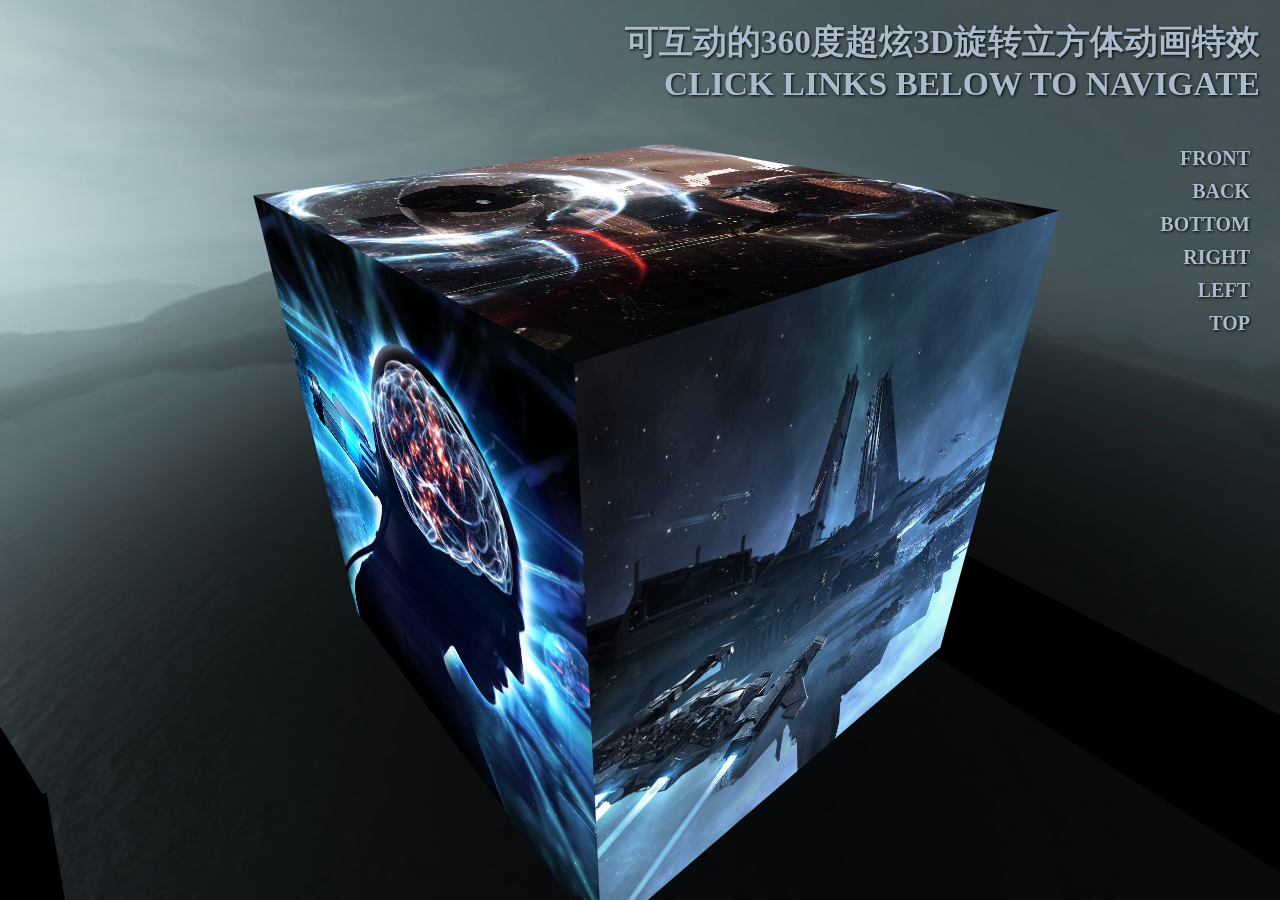
<file: 3D720度旋转/index.html>
<!doctype html>
<html lang="zh">
<head>
	<meta charset="UTF-8">
	<meta http-equiv="X-UA-Compatible" content="IE=edge,chrome=1"> 
	<meta name="viewport" content="width=device-width, initial-scale=1.0">
	<title>可互动的360度超炫3D旋转立方体动画特效|DEMO_jQuery之家-自由分享jQuery、html5、css3的插件库</title>
	<link rel="stylesheet" type="text/css" href="css/normalize.css" />
	<link rel="stylesheet" type="text/css" href="css/htmleaf-demo.css">
	<link rel="stylesheet" href="css/style.css">
	<!--[if IE]>
		<script src="http://libs.useso.com/js/html5shiv/3.7/html5shiv.min.js"></script>
	<![endif]-->
</head>
<body>
	<h1>可互动的360度超炫3D旋转立方体动画特效<br>Click links below to navigate</h1>
	<ul>
	  <li class="front">Front</li>
	  <li class="back">Back</li>
	  <li class="bottom">Bottom</li>
	  <li class="right">Right</li>
	  <li class="left">Left</li>
	  <li class="top">Top</li>
	</ul>
	<div class="container">
	  <div class="inner">
	    <div class="sub front"></div>
	    <div class="sub left"></div>
	    <div class="sub right"></div>
	    <div class="sub back"></div>
	    <div class="sub top"></div>
	    <div class="sub bottom"></div>
	    
	    <div class="smallCube">
	      <div class="side front"><div style="background-image:url(img/first-citadel-hero-bg.jpg);"></div></div>
	      <div class="side left"><div style="background-image:url(img/2560x14404ae8.jpg);"></div></div>
	      <div class="side right"><div style="background-image:url(img/SKINsPromotionalImage.jpg);"></div></div>
	      <div class="side back"><div style="background-image:url(img/ShipSkin_MatiguSeabeast_Caldari.jpg);"></div></div>
	      <div class="side top"><div style="background-image:url(img/Structure_Assault_Mechanics.jpg);"></div></div>
	      <div class="side bottom"><div style="background-image:url(img/emerging.jpg);"></div></div>
	    </div>
	  </div>
	</div>
	
	<script src="http://libs.useso.com/js/jquery/2.1.1/jquery.min.js" type="text/javascript"></script>
	<script>window.jQuery || document.write('<script src="js/jquery-2.1.1.min.js"><\/script>')</script>
	<script src="js/index.js"></script>
</body>
</html>
</file>
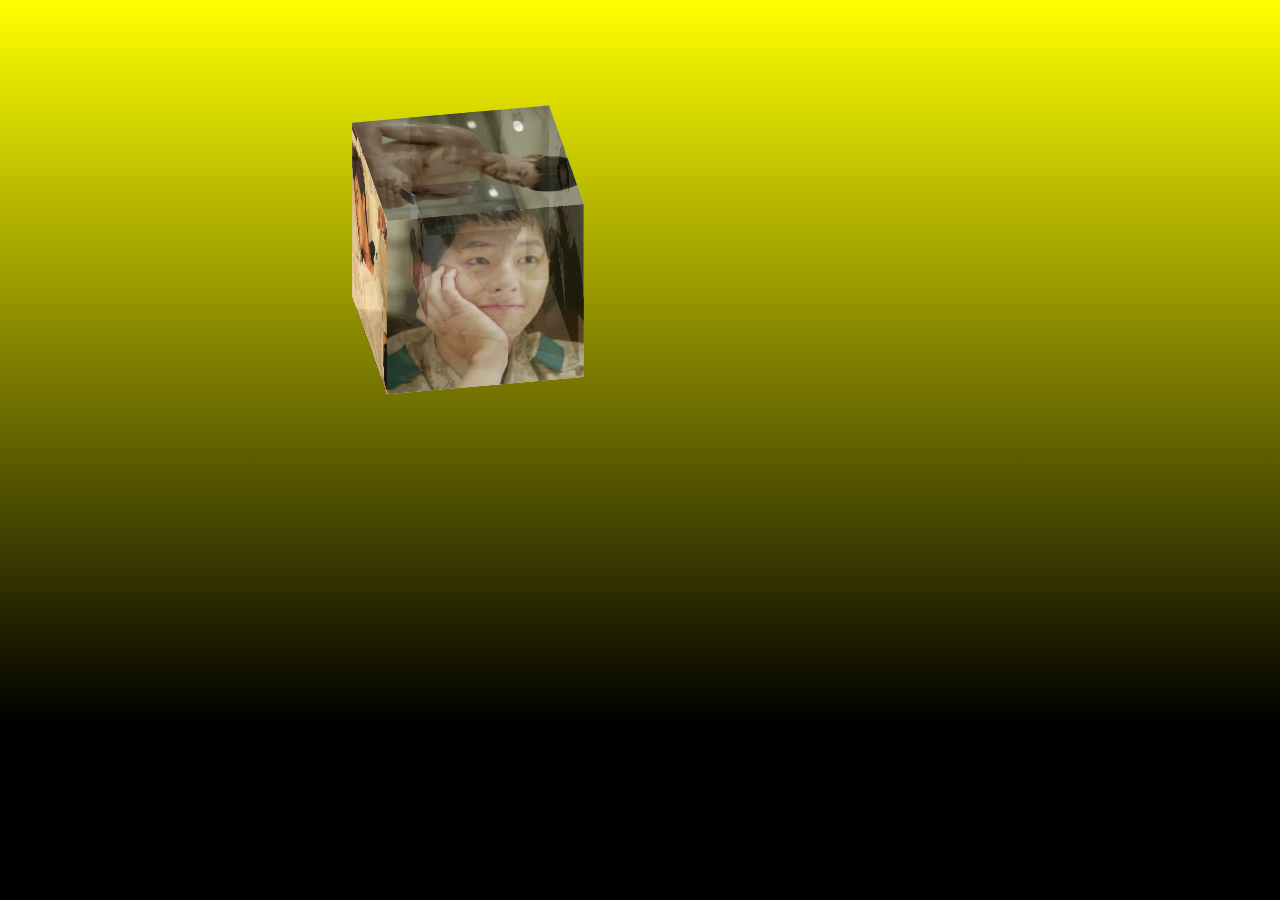
<file: 3D旋转/index.html>
<!DOCTYPE html>
<html>
	<head>
		<meta charset="utf-8" />
		<title>css-3d旋转</title>
		<link rel="stylesheet" href="css/index.css" />
	</head>
	<body>
		<!--/*外层最大容器*/-->
		<div class="wrap">
	<!--	/*包裹所有元素的容器*/-->
		<div class="cube">
			<!--前面图片 -->
			<div class="out_front">
				<img src="img/1.jpg"  class="pic"/>
			</div>
			<!--后面图片 -->
			<div class="out_back">
				<img src="img/2.jpg"  class="pic"/>
			</div>
			<!--左图片 -->
			<div class="out_left">
				<img src="img/3.jpg"  class="pic"/>
			</div>
			<div class="out_right">
				<img src="img/4.jpg"  class="pic"/>
			</div>
			<div class="out_top">
				<img src="img/5.jpg"  class="pic"/>
			</div>
			<div class="out_bottom">
				<img src="img/6.jpg"  class="pic"/>
			</div>
			<!--小正方体 --> 
			<span class="in_front">
				<img src="img/7.jpg" class="in_pic" />
			</span>
			<span class="in_back">
			     <img src="img/8.jpg" class="in_pic" />
			</span>
			<span class="in_left">
				<img src="img/9.jpg" class="in_pic" />
			</span>
			<span class="in_right">
				<img src="img/10.jpg" class="in_pic" />
			</span>
			<span class="in_top">
				<img src="img/11.jpg" class="in_pic" />
			</span>
			<span class="in_bottom">
				<img src="img/12.jpg" class="in_pic" />
			</span>
		</div>
		</div>
	</body>
</html>
</file>
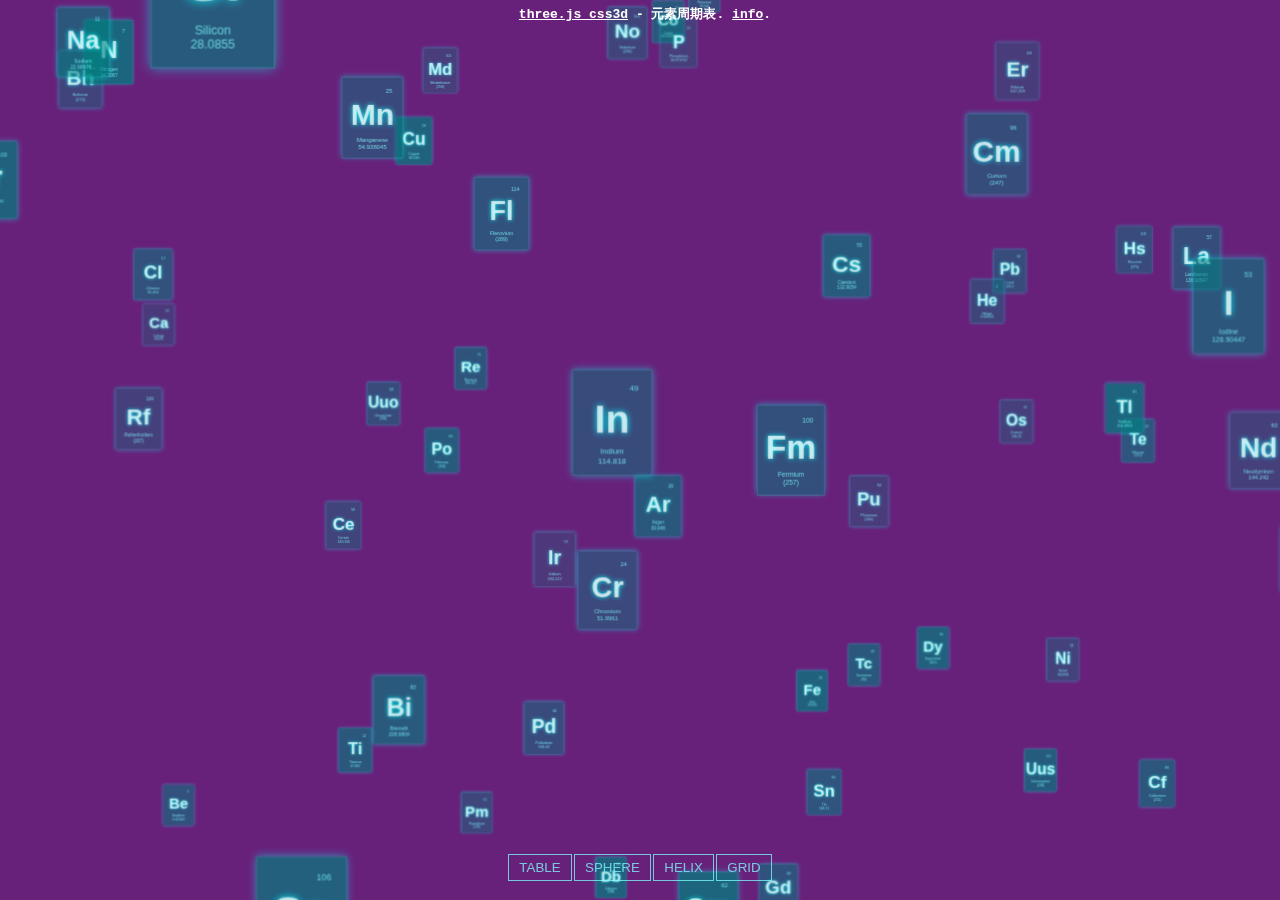
<file: HTML5超炫3D元素周期表三维图片墙效果/index.html>
<!DOCTYPE html>
<html>
<head>
<meta charset="utf-8">
<meta name="viewport" content="width=device-width, user-scalable=no, minimum-scale=1.0, maximum-scale=1.0">
<title>three.js css3d - 元素周期表</title>
<style>
html, body {
	height: 100%;
}

body {
	background-color: #68217A;
	margin: 0;
	font-family: Helvetica, sans-serif;;
	overflow: hidden;
}

a {
	color: #ffffff;
}

#info {
	position: absolute;
	width: 100%;
	color: #ffffff;
	padding: 5px;
	font-family: Monospace;
	font-size: 13px;
	font-weight: bold;
	text-align: center;
	z-index: 1;
}

#menu {
	position: absolute;
	bottom: 20px;
	width: 100%;
	text-align: center;
}

.element {
	width: 120px;
	height: 160px;
	box-shadow: 0px 0px 12px rgba(0,255,255,0.5);
	border: 1px solid rgba(127,255,255,0.25);
	text-align: center;
	cursor: default;
}

.element:hover {
	box-shadow: 0px 0px 12px rgba(0,255,255,0.75);
	border: 1px solid rgba(127,255,255,0.75);
}

	.element .number {
		position: absolute;
		top: 20px;
		right: 20px;
		font-size: 12px;
		color: rgba(127,255,255,0.75);
	}

	.element .symbol {
		position: absolute;
		top: 40px;
		left: 0px;
		right: 0px;
		font-size: 60px;
		font-weight: bold;
		color: rgba(255,255,255,0.75);
		text-shadow: 0 0 10px rgba(0,255,255,0.95);
	}

	.element .details {
		position: absolute;
		bottom: 15px;
		left: 0px;
		right: 0px;
		font-size: 12px;
		color: rgba(127,255,255,0.75);
	}

button {
	color: rgba(127,255,255,0.75);
	background: transparent;
	outline: 1px solid rgba(127,255,255,0.75);
	border: 0px;
	padding: 5px 10px;
	cursor: pointer;
}
button:hover {
	background-color: rgba(0,255,255,0.5);
}
button:active {
	color: #000000;
	background-color: rgba(0,255,255,0.75);
}
</style>
</head>
<body>
<script src="js/three.min.js"></script>
<script src="js/tween.min.js"></script>
<script src="js/TrackballControls.js"></script>
<script src="js/CSS3DRenderer.js"></script>

<div id="container"></div>
<div id="info"><a href="http://threejs.org" target="_blank">three.js css3d</a> - 元素周期表. <a href="http://www.htmleaf.com/" target="_blank">info</a>.</div>
<div id="menu">
<button id="table">TABLE</button>
<button id="sphere">SPHERE</button>
<button id="helix">HELIX</button>
<button id="grid">GRID</button>
</div>

<script>

var table = [
	"H", "Hydrogen", "1.00794", 1, 1,
	"He", "Helium", "4.002602", 18, 1,
	"Li", "Lithium", "6.941", 1, 2,
	"Be", "Beryllium", "9.012182", 2, 2,
	"B", "Boron", "10.811", 13, 2,
	"C", "Carbon", "12.0107", 14, 2,
	"N", "Nitrogen", "14.0067", 15, 2,
	"O", "Oxygen", "15.9994", 16, 2,
	"F", "Fluorine", "18.9984032", 17, 2,
	"Ne", "Neon", "20.1797", 18, 2,
	"Na", "Sodium", "22.98976...", 1, 3,
	"Mg", "Magnesium", "24.305", 2, 3,
	"Al", "Aluminium", "26.9815386", 13, 3,
	"Si", "Silicon", "28.0855", 14, 3,
	"P", "Phosphorus", "30.973762", 15, 3,
	"S", "Sulfur", "32.065", 16, 3,
	"Cl", "Chlorine", "35.453", 17, 3,
	"Ar", "Argon", "39.948", 18, 3,
	"K", "Potassium", "39.948", 1, 4,
	"Ca", "Calcium", "40.078", 2, 4,
	"Sc", "Scandium", "44.955912", 3, 4,
	"Ti", "Titanium", "47.867", 4, 4,
	"V", "Vanadium", "50.9415", 5, 4,
	"Cr", "Chromium", "51.9961", 6, 4,
	"Mn", "Manganese", "54.938045", 7, 4,
	"Fe", "Iron", "55.845", 8, 4,
	"Co", "Cobalt", "58.933195", 9, 4,
	"Ni", "Nickel", "58.6934", 10, 4,
	"Cu", "Copper", "63.546", 11, 4,
	"Zn", "Zinc", "65.38", 12, 4,
	"Ga", "Gallium", "69.723", 13, 4,
	"Ge", "Germanium", "72.63", 14, 4,
	"As", "Arsenic", "74.9216", 15, 4,
	"Se", "Selenium", "78.96", 16, 4,
	"Br", "Bromine", "79.904", 17, 4,
	"Kr", "Krypton", "83.798", 18, 4,
	"Rb", "Rubidium", "85.4678", 1, 5,
	"Sr", "Strontium", "87.62", 2, 5,
	"Y", "Yttrium", "88.90585", 3, 5,
	"Zr", "Zirconium", "91.224", 4, 5,
	"Nb", "Niobium", "92.90628", 5, 5,
	"Mo", "Molybdenum", "95.96", 6, 5,
	"Tc", "Technetium", "(98)", 7, 5,
	"Ru", "Ruthenium", "101.07", 8, 5,
	"Rh", "Rhodium", "102.9055", 9, 5,
	"Pd", "Palladium", "106.42", 10, 5,
	"Ag", "Silver", "107.8682", 11, 5,
	"Cd", "Cadmium", "112.411", 12, 5,
	"In", "Indium", "114.818", 13, 5,
	"Sn", "Tin", "118.71", 14, 5,
	"Sb", "Antimony", "121.76", 15, 5,
	"Te", "Tellurium", "127.6", 16, 5,
	"I", "Iodine", "126.90447", 17, 5,
	"Xe", "Xenon", "131.293", 18, 5,
	"Cs", "Caesium", "132.9054", 1, 6,
	"Ba", "Barium", "132.9054", 2, 6,
	"La", "Lanthanum", "138.90547", 4, 9,
	"Ce", "Cerium", "140.116", 5, 9,
	"Pr", "Praseodymium", "140.90765", 6, 9,
	"Nd", "Neodymium", "144.242", 7, 9,
	"Pm", "Promethium", "(145)", 8, 9,
	"Sm", "Samarium", "150.36", 9, 9,
	"Eu", "Europium", "151.964", 10, 9,
	"Gd", "Gadolinium", "157.25", 11, 9,
	"Tb", "Terbium", "158.92535", 12, 9,
	"Dy", "Dysprosium", "162.5", 13, 9,
	"Ho", "Holmium", "164.93032", 14, 9,
	"Er", "Erbium", "167.259", 15, 9,
	"Tm", "Thulium", "168.93421", 16, 9,
	"Yb", "Ytterbium", "173.054", 17, 9,
	"Lu", "Lutetium", "174.9668", 18, 9,
	"Hf", "Hafnium", "178.49", 4, 6,
	"Ta", "Tantalum", "180.94788", 5, 6,
	"W", "Tungsten", "183.84", 6, 6,
	"Re", "Rhenium", "186.207", 7, 6,
	"Os", "Osmium", "190.23", 8, 6,
	"Ir", "Iridium", "192.217", 9, 6,
	"Pt", "Platinum", "195.084", 10, 6,
	"Au", "Gold", "196.966569", 11, 6,
	"Hg", "Mercury", "200.59", 12, 6,
	"Tl", "Thallium", "204.3833", 13, 6,
	"Pb", "Lead", "207.2", 14, 6,
	"Bi", "Bismuth", "208.9804", 15, 6,
	"Po", "Polonium", "(209)", 16, 6,
	"At", "Astatine", "(210)", 17, 6,
	"Rn", "Radon", "(222)", 18, 6,
	"Fr", "Francium", "(223)", 1, 7,
	"Ra", "Radium", "(226)", 2, 7,
	"Ac", "Actinium", "(227)", 4, 10,
	"Th", "Thorium", "232.03806", 5, 10,
	"Pa", "Protactinium", "231.0588", 6, 10,
	"U", "Uranium", "238.02891", 7, 10,
	"Np", "Neptunium", "(237)", 8, 10,
	"Pu", "Plutonium", "(244)", 9, 10,
	"Am", "Americium", "(243)", 10, 10,
	"Cm", "Curium", "(247)", 11, 10,
	"Bk", "Berkelium", "(247)", 12, 10,
	"Cf", "Californium", "(251)", 13, 10,
	"Es", "Einstenium", "(252)", 14, 10,
	"Fm", "Fermium", "(257)", 15, 10,
	"Md", "Mendelevium", "(258)", 16, 10,
	"No", "Nobelium", "(259)", 17, 10,
	"Lr", "Lawrencium", "(262)", 18, 10,
	"Rf", "Rutherfordium", "(267)", 4, 7,
	"Db", "Dubnium", "(268)", 5, 7,
	"Sg", "Seaborgium", "(271)", 6, 7,
	"Bh", "Bohrium", "(272)", 7, 7,
	"Hs", "Hassium", "(270)", 8, 7,
	"Mt", "Meitnerium", "(276)", 9, 7,
	"Ds", "Darmstadium", "(281)", 10, 7,
	"Rg", "Roentgenium", "(280)", 11, 7,
	"Cn", "Copernicium", "(285)", 12, 7,
	"Uut", "Unutrium", "(284)", 13, 7,
	"Fl", "Flerovium", "(289)", 14, 7,
	"Uup", "Ununpentium", "(288)", 15, 7,
	"Lv", "Livermorium", "(293)", 16, 7,
	"Uus", "Ununseptium", "(294)", 17, 7,
	"Uuo", "Ununoctium", "(294)", 18, 7
];

var camera, scene, renderer;
var controls;

var objects = [];
var targets = { table: [], sphere: [], helix: [], grid: [] };

init();
animate();

function init() {

	camera = new THREE.PerspectiveCamera( 40, window.innerWidth / window.innerHeight, 1, 10000 );
	camera.position.z = 3000;

	scene = new THREE.Scene();

	// table

	for ( var i = 0; i < table.length; i += 5 ) {

		var element = document.createElement( 'div' );
		element.className = 'element';
		element.style.backgroundColor = 'rgba(0,127,127,' + ( Math.random() * 0.5 + 0.25 ) + ')';

		var number = document.createElement( 'div' );
		number.className = 'number';
		number.textContent = (i/5) + 1;
		element.appendChild( number );

		var symbol = document.createElement( 'div' );
		symbol.className = 'symbol';
		symbol.textContent = table[ i ];
		element.appendChild( symbol );

		var details = document.createElement( 'div' );
		details.className = 'details';
		details.innerHTML = table[ i + 1 ] + '<br>' + table[ i + 2 ];
		element.appendChild( details );

		var object = new THREE.CSS3DObject( element );
		object.position.x = Math.random() * 4000 - 2000;
		object.position.y = Math.random() * 4000 - 2000;
		object.position.z = Math.random() * 4000 - 2000;
		scene.add( object );

		objects.push( object );

		//

		var object = new THREE.Object3D();
		object.position.x = ( table[ i + 3 ] * 140 ) - 1330;
		object.position.y = - ( table[ i + 4 ] * 180 ) + 990;

		targets.table.push( object );

	}

	// sphere

	var vector = new THREE.Vector3();

	for ( var i = 0, l = objects.length; i < l; i ++ ) {

		var phi = Math.acos( -1 + ( 2 * i ) / l );
		var theta = Math.sqrt( l * Math.PI ) * phi;

		var object = new THREE.Object3D();

		object.position.x = 800 * Math.cos( theta ) * Math.sin( phi );
		object.position.y = 800 * Math.sin( theta ) * Math.sin( phi );
		object.position.z = 800 * Math.cos( phi );

		vector.copy( object.position ).multiplyScalar( 2 );

		object.lookAt( vector );

		targets.sphere.push( object );

	}

	// helix

	var vector = new THREE.Vector3();

	for ( var i = 0, l = objects.length; i < l; i ++ ) {

		var phi = i * 0.175 + Math.PI;

		var object = new THREE.Object3D();

		object.position.x = 900 * Math.sin( phi );
		object.position.y = - ( i * 8 ) + 450;
		object.position.z = 900 * Math.cos( phi );

		vector.x = object.position.x * 2;
		vector.y = object.position.y;
		vector.z = object.position.z * 2;

		object.lookAt( vector );

		targets.helix.push( object );

	}

	// grid

	for ( var i = 0; i < objects.length; i ++ ) {

		var object = new THREE.Object3D();

		object.position.x = ( ( i % 5 ) * 400 ) - 800;
		object.position.y = ( - ( Math.floor( i / 5 ) % 5 ) * 400 ) + 800;
		object.position.z = ( Math.floor( i / 25 ) ) * 1000 - 2000;

		targets.grid.push( object );

	}

	//

	renderer = new THREE.CSS3DRenderer();
	renderer.setSize( window.innerWidth, window.innerHeight );
	renderer.domElement.style.position = 'absolute';
	document.getElementById( 'container' ).appendChild( renderer.domElement );

	//

	controls = new THREE.TrackballControls( camera, renderer.domElement );
	controls.rotateSpeed = 0.5;
	controls.minDistance = 500;
	controls.maxDistance = 6000;
	controls.addEventListener( 'change', render );

	var button = document.getElementById( 'table' );
	button.addEventListener( 'click', function ( event ) {

		transform( targets.table, 2000 );

	}, false );

	var button = document.getElementById( 'sphere' );
	button.addEventListener( 'click', function ( event ) {

		transform( targets.sphere, 2000 );

	}, false );

	var button = document.getElementById( 'helix' );
	button.addEventListener( 'click', function ( event ) {

		transform( targets.helix, 2000 );

	}, false );

	var button = document.getElementById( 'grid' );
	button.addEventListener( 'click', function ( event ) {

		transform( targets.grid, 2000 );

	}, false );

	transform( targets.table, 5000 );

	//

	window.addEventListener( 'resize', onWindowResize, false );

}

function transform( targets, duration ) {

	TWEEN.removeAll();

	for ( var i = 0; i < objects.length; i ++ ) {

		var object = objects[ i ];
		var target = targets[ i ];

		new TWEEN.Tween( object.position )
			.to( { x: target.position.x, y: target.position.y, z: target.position.z }, Math.random() * duration + duration )
			.easing( TWEEN.Easing.Exponential.InOut )
			.start();

		new TWEEN.Tween( object.rotation )
			.to( { x: target.rotation.x, y: target.rotation.y, z: target.rotation.z }, Math.random() * duration + duration )
			.easing( TWEEN.Easing.Exponential.InOut )
			.start();

	}

	new TWEEN.Tween( this )
		.to( {}, duration * 2 )
		.onUpdate( render )
		.start();

}

function onWindowResize() {

	camera.aspect = window.innerWidth / window.innerHeight;
	camera.updateProjectionMatrix();

	renderer.setSize( window.innerWidth, window.innerHeight );

	render();

}

function animate() {

	requestAnimationFrame( animate );

	TWEEN.update();

	controls.update();

}

function render() {

	renderer.render( scene, camera );

}

</script>
</body>
</html>
</file>
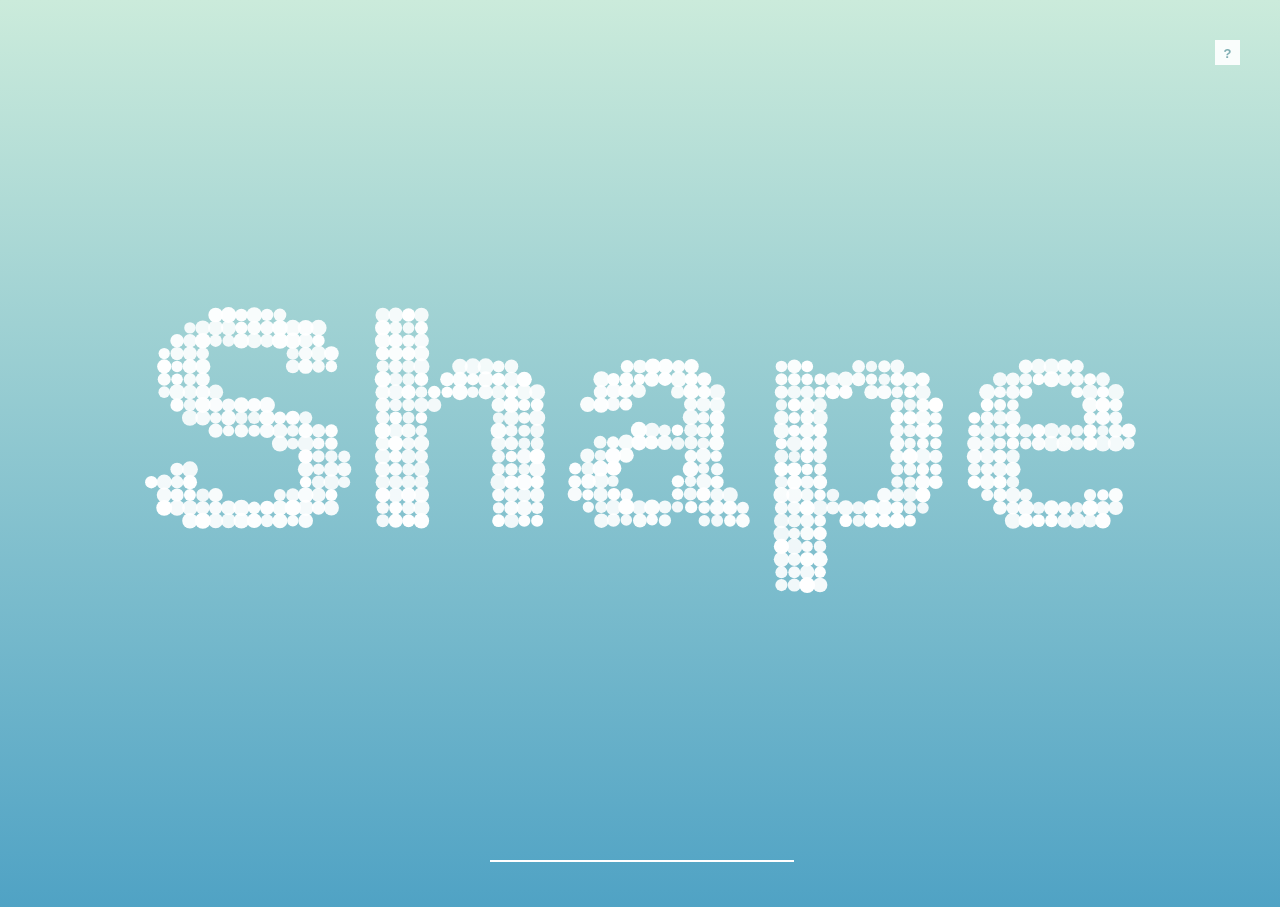
<file: 可输入文字重组/index.html>
<!DOCTYPE html>
<html>

<head>

  <meta charset="UTF-8">

  <title>HTML5 Canvas粒子效果文字动画特效DEMO演示</title>

  <link rel="stylesheet" href="css/normalize.css">

    <link rel="stylesheet" href="css/style.css" media="screen" type="text/css" />

</head>

<body>

<canvas class="canvas"></canvas>

<div class="help">?</div> 

<div class="ui">
  <input class="ui-input" type="text" />
  <span class="ui-return">↵</span>
</div>

<div class="overlay">
  <div class="tabs">
    <div class="tabs-labels"><span class="tabs-label">Commands</span><span class="tabs-label">Info</span><span class="tabs-label">Share</span></div>

    <div class="tabs-panels">
      <ul class="tabs-panel commands">
        <li class="commands-item"><span class="commands-item-title">Text</span><span class="commands-item-info" data-demo="Hello :)">Type anything</span><span class="commands-item-action">Demo</span></li>
        <li class="commands-item"><span class="commands-item-title">Countdown</span><span class="commands-item-info" data-demo="#countdown 10">#countdown<span class="commands-item-mode">number</span></span><span class="commands-item-action">Demo</span></li>
        <li class="commands-item"><span class="commands-item-title">Time</span><span class="commands-item-info" data-demo="#time">#time</span><span class="commands-item-action">Demo</span></li>
        <li class="commands-item"><span class="commands-item-title">Rectangle</span><span class="commands-item-info" data-demo="#rectangle 30x15">#rectangle<span class="commands-item-mode">width x height</span></span><span class="commands-item-action">Demo</span></li>
        <li class="commands-item"><span class="commands-item-title">Circle</span><span class="commands-item-info" data-demo="#circle 25">#circle<span class="commands-item-mode">diameter</span></span><span class="commands-item-action">Demo</span></li>

        <li class="commands-item commands-item--gap"><span class="commands-item-title">Animate</span><span class="commands-item-info" data-demo="The time is|#time|#countdown 3|#icon thumbs-up"><span class="commands-item-mode">command1</span>&nbsp;|<span class="commands-item-mode">command2</span></span><span class="commands-item-action">Demo</span></li>
      </ul>

      <div class="tabs-panel ui-details">
        <div class="ui-details-content">
          <h1>Shape Shifter</h1>
          <p>
            An experiment by <a href="//www.kennethcachia.com" target="_blank">Kenneth Cachia<a/>.<br/>
            <a href="//fortawesome.github.io/Font-Awesome/#icons-new" target="_blank">Font Awesome</a> is being used to render all #icons.
          </p>

          <br/><p>Visit <a href="http://www.kennethcachia.com/shape-shifter/?a=#icon thumbs-up" target="_blank">Shape Shifter</a> to use icons.</p>
        </div>
      </div>

      <div class="tabs-panel ui-share">
        <div class="ui-share-content">
          <h1>Sharing</h1>
          <p>Simply add <em>?a=</em> to the current URL to share any static or animated text. Examples:</p>
          <p>
            <a href="http://www.kennethcachia.com/shape-shifter?a=Hello" target="_blank">www.kennethcachia.com/shape-shifter?a=Hello</a><br/>
            <a href="http://www.kennethcachia.com/shape-shifter?a=Hello|#countdown 3" target="_blank">www.kennethcachia.com/shape-shifter?a=Hello|#countdown 3</a>
          </p>
        </div>
      </div>
    </div>
  </div>
</div>

  <script src="js/index.js"></script>

</body>

</html>
</file>
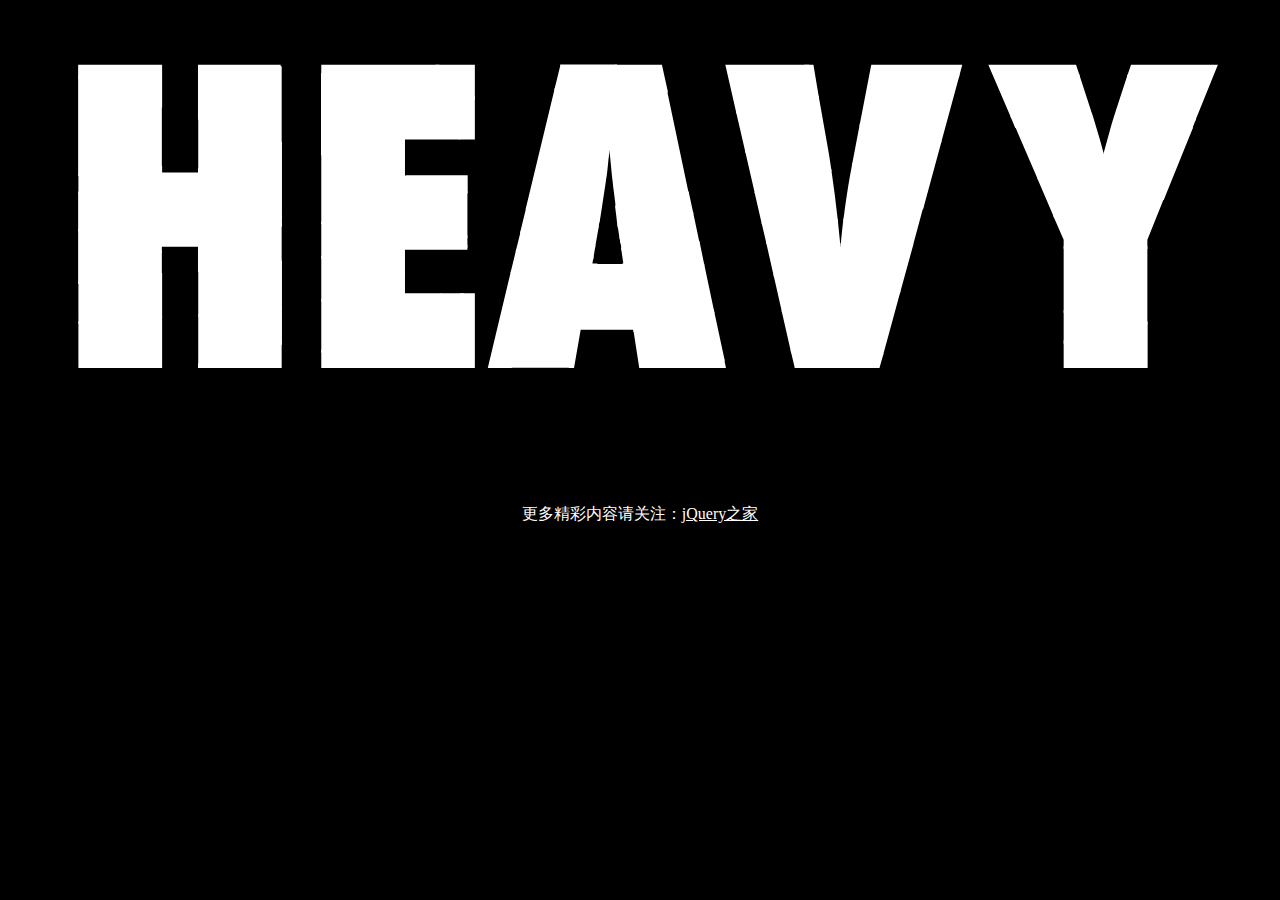
<file: 文字炸裂/index.html>
<!DOCTYPE html>
<html lang="zh">
<head>
  <meta charset="UTF-8">
  <title>HTML5 SVG炫酷文字爆炸特效_jQuery之家-自由分享jQuery、html5、css3的插件库</title>
  <style>
  .svg-container { 
  display: inline-block; position: relative; 
  width: 100%; padding-bottom: 38%; 
  vertical-align: middle; overflow: hidden; 
  background: #000; 
}
body { background: #000; }
.footer{width: 100%;height: auto; color: #fff;}
.center{text-align: center;}
a{color: #fff;}
svg#heavy path { 
  fill: white; stroke: white;
  transition: 12s 1.6s cubic-bezier(0, 1, 0, 1); 
}
svg#heavy { 
  display: inline-block; 
  position: absolute; top: 0; left: 0; 
}

@keyframes shake {  
0% { transform: translate(3px,5px); }
5% { transform: translate(8px,-5px); }
10% { transform: translate(-3px,2px); }
20% { transform: translate(0px,-5px); }
25% { transform: translate(2px,-5px); }
30% { transform: translate(-3px,-3px); }
30% { transform: translate(0px,0px); }
40% { transform: translate(2px,2px); }
55% { transform: translate(6px,-5px); }
68% { transform: translate(4px,-3px); }
80% { transform: translate(-4px,2px); }
85% { transform: translate(2px,-5px); }
90% { transform: translate(-8px,5px); }
100% { transform: translate(7px,6px); }
}
figure.svg-container { margin: 0; }
figure.svg-container figcaption { position: absolute; bottom: 0; background: #fff; width: 100%; }
figure.svg-container:hover svg { animation: shake 1s linear; }

  </style>

  <script>
    window.console = window.console || function(t) {};
    window.open = function(){ console.log('window.open is disabled.'); };
    window.print = function(){ console.log('window.print is disabled.'); };
    // Support hover state for mobile.
    if (false) {
      window.ontouchstart = function(){};
    }
  </script>

    <script src="js/prefixfree.min.js">"></script>

</head>

<body>

  <figure class="svg-container">
<svg xmlns="http://www.w3.org/2000/svg" viewBox="0 0 475.7 162.3" id="heavy" preserveAspectRatio="xMinYMin meet">
<g>
<path d="M72,134.1v0.9h30.5v-8.8C92,127.2,81.9,130.4,72,134.1z"/>
<path d="M102.6,113c-10.1,1.5-20.3,2.2-30.5,2.7v18.4c9.9-3.7,20-6.9,30.5-7.8V113z"/>
<path d="M57.5,116.3c-10.2,0.4-20.4,1-30.5,2.1V135h30.5V116.3z"/>
<path d="M57.5,36.9C47.2,33.6,37,30,26.9,26.2v36.5c10.2-1.3,20.4-2.1,30.5-2.7V36.9z"/>
<path d="M102.6,78.7V50.7c-10.2-2.9-20.4-5.9-30.5-9v19.6c7.2,6.5,15.1,11.9,23.5,16.6C97.9,78.1,100.2,78.4,102.6,78.7z"/>
<path d="M72,61.2v1.2H57.5V60c-10.2,0.5-20.4,1.4-30.5,2.7v7c23.1,2.6,45.9,5.2,68.6,8.2C87.1,73.1,79.2,67.7,72,61.2z"/>
<path d="M102.6,95.6c-10.2,1.1-20.4,2.1-30.5,3.1v16.9c10.2-0.5,20.5-1.2,30.5-2.7V95.6z"/>
<path d="M102.6,78.7c-2.3-0.3-4.7-0.6-7-0.9c2.3,1.3,4.7,2.5,7,3.7V78.7z"/>
<path d="M95.5,77.8c-22.7-3-45.5-5.6-68.6-8.2v14.1c9.6,4.1,20.3,5.8,30.5,7.9v-2.2H72V91c10.5-3.3,21-4.3,30.5-9.1v-0.4
C100.2,80.3,97.8,79.1,95.5,77.8z"/>
<path d="M72,98.8c10.2-1,20.3-2,30.5-3.1V81.9C93,86.7,82.6,87.7,72,91V98.8z"/>
<path d="M26.9,103.3c10.2-1.1,20.4-2.1,30.5-3.1v-8.5c-10.2-2.1-20.9-3.9-30.5-7.9V103.3z"/>
<path d="M57.5,100.2c-10.2,1-20.4,2-30.5,3.1v15.1c10.1-1.2,20.3-1.7,30.5-2.1V100.2z"/>
<path d="M57.5,21.9H26.9v4.3C37,30,47.2,33.6,57.5,36.9V21.9z"/>
<path d="M102.6,21.9H72v19.7c10.1,3.2,20.3,6.2,30.5,9V21.9z"/>
<path d="M175.2,21.9h-13.1c4.3,4,8.6,7.9,13.1,11.7V21.9z"/>
<path d="M162.1,21.9h-43.7v3.3c17.1,8,34.2,16.3,51.8,23.8h5V33.6C170.7,29.8,166.3,25.9,162.1,21.9z"/>
<path d="M118.4,55c10.2,2.8,20.3,5.5,30.5,8.1V49h21.2c-17.5-7.6-34.7-15.8-51.8-23.8V55z"/>
<path d="M172.4,86.1V69.3c-7.5-1.9-15-3.9-22.5-5.8h-1v-0.3c-10.2-2.7-20.4-5.4-30.5-8.1v25.9c14.4,2.1,28.8,4.3,43.3,6.8
c1.4-0.2,2.9-0.5,4.3-0.7C168.1,86.7,170.3,86.4,172.4,86.1z"/>
<path d="M172.4,86.1c-2.1,0.3-4.3,0.5-6.4,0.9c-1.4,0.2-2.9,0.5-4.3,0.7c3.6,0.6,7.2,1.2,10.7,1.9V86.1z"/>
<path d="M118.4,80.9v12.9c14.4-1.7,28.8-3.7,43.3-6.1C147.2,85.2,132.8,83,118.4,80.9z"/>
<path d="M148.9,90.5h23.5v-0.9c-3.6-0.7-7.2-1.3-10.7-1.9c-14.5,2.4-28.9,4.4-43.3,6.1v16.1c5.3-1.3,10.5-2.9,15.6-4.9
c4.9-1.9,9.9-3.6,14.9-5.1V90.5z"/>
<path d="M148.9,107.9v-8c-5,1.5-10,3.2-14.9,5.1c-5.1,2-10.4,3.6-15.6,4.9V129c1.2-0.7,2.4-1.3,3.6-2c13.5-6.7,27.1-13.5,41.2-19.1
H148.9z"/>
<path d="M175.2,135v-27.1h-4.6c-7.1,8.4-13,17.6-18.4,27.1H175.2z"/>
<path d="M122,127c-1.2,0.7-2.4,1.3-3.6,2v6h33.7c5.5-9.5,11.4-18.7,18.4-27.1h-7.3C149.1,113.5,135.5,120.3,122,127z"/>
<path d="M172.4,63.4H150c7.5,2,15,3.9,22.5,5.8V63.4z"/>
<path d="M221.8,82.4C221.8,82.4,221.8,82.4,221.8,82.4C221.8,82.4,221.8,82.4,221.8,82.4L221.8,82.4z"/>
<path d="M222.3,79.5c-7.1-15.6-10.9-32.4-16.2-48.5l-10.7,44.4c8.8,2.3,17.5,4.7,26.3,7.1c0,0,0,0,0,0L222.3,79.5z"/>
<path d="M208.3,21.9l-2.2,9c5.3,16.2,9.1,32.9,16.2,48.5l0.1-0.4l2.1-13.7c0-0.2,0.1-1,0.3-2.1s0.4-3.3,0.7-6.3
c0.2-1.5,0.4-2.9,0.5-4.2c0.2-1.3,0.3-2.4,0.4-3.4l0.4,4.4c0.8-10.6,1.5-21.3,1.9-31.9H208.3z"/>
<path d="M245.7,21.9h-16.9c-0.4,10.6-1.1,21.3-1.9,31.9l0.6,6.3c0.2,2.2,0.4,4,0.6,5.5c0.1,1.4,0.3,2.6,0.4,3.4
c0.3,2.2,0.5,4.1,0.7,5.8c5.2-15,11.8-29.3,18.6-43.4L245.7,21.9z"/>
<path d="M230.2,83.7l0.4,2.7c0.9-0.3,1.8-0.6,2.7-0.9c7.5-5.1,15-10.3,22.4-15.6l-8.1-38.4c-6.8,14.1-13.3,28.4-18.6,43.4
c0.5,3.9,0.8,6.2,0.8,7C230.1,82.9,230.2,83.6,230.2,83.7z"/>
<path d="M255.8,69.8c-7.4,5.3-14.9,10.5-22.4,15.6c8-2.8,16-5.5,24-8.2L255.8,69.8z"/>
<path d="M231.8,96.8c11.2,5.6,22.3,11.3,33.4,17.1l-3.7-17.5c-10-1.9-19.8-3.7-30.2-5.6l0.9,6.1H231.8z"/>
<path d="M261.5,96.4l-1.7-8.2c-9.6-0.1-19.2-0.1-28.8-0.2l0.4,2.8C241.7,92.6,251.4,94.5,261.5,96.4z"/>
<path d="M259.7,88.2l-2.3-11c-8,2.7-16,5.4-24,8.2c-0.9,0.6-1.7,1.2-2.6,1.8l0.1,0.9C240.5,88,250.1,88.1,259.7,88.2z"/>
<path d="M233.4,85.4c-0.9,0.3-1.8,0.6-2.7,0.9l0.1,0.8C231.6,86.6,232.5,86,233.4,85.4z"/>
<path d="M195.5,75.3l-2.2,9c9.5-0.6,19-1.1,28.4-1.9C213,80,204.3,77.6,195.5,75.3z"/>
<path d="M220.5,89.9l1.3-7.5c0,0,0,0,0,0c-9.5,0.8-19,1.3-28.4,1.9l-1.7,6.9C201.2,90.2,210.8,89.8,220.5,89.9z"/>
<path d="M218,91c-0.7,1.2-1.3,2.3-2,3.5c1.3-0.1,2.5-0.2,3.8-0.3l0.7-4.3c-9.7-0.2-19.3,0.2-28.8,1.3l-1.9,7.8
c8.5-2.2,17.2-3.8,26.2-4.6C216.7,93.3,217.3,92.2,218,91z"/>
<path d="M265.2,113.9c-11.1-5.7-22.2-11.5-33.4-17.1h-0.2c3.4,8.7,6.6,17.5,10.2,26c9.3,2.5,18.3,5.9,27.3,9.3L265.2,113.9z"/>
<path d="M241.7,122.8c1.8,4.1,3.6,8.2,5.6,12.2h22.3l-0.6-2.9C260.1,128.7,251.1,125.3,241.7,122.8z"/>
<path d="M231.5,96.8h-10.5c-4.8,12.1-7.5,25.1-9.4,38.2h1l2.5-14.4h20.6l0.1,0.8c2,0.4,3.9,0.9,5.8,1.4
C238.1,114.3,234.9,105.6,231.5,96.8z"/>
<path d="M235.9,121.4l2.1,13.6h9.3c-2-4-3.8-8.1-5.6-12.2C239.8,122.3,237.9,121.8,235.9,121.4z"/>
<path d="M219.3,96.8l0.5-2.7c-1.3,0.1-2.5,0.2-3.8,0.3c-8.2,13.9-17.5,27.2-26.8,40.5h22.5c1.9-13.1,4.6-26.1,9.4-38.2H219.3z"/>
<path d="M189.8,99l-8.6,36h8c9.3-13.3,18.6-26.7,26.8-40.5C207,95.2,198.3,96.8,189.8,99z"/>
<path d="M358.5,21.9h-33.2l-4.2,21.7c12.2-5.6,24.1-11.9,36.3-17.7L358.5,21.9z"/>
<path d="M321.1,43.6l-2.9,15.2c10.8-2.9,21.6-5.7,32.5-8.2l6.7-24.7C345.2,31.7,333.3,38,321.1,43.6z"/>
<path d="M270.6,21.9l3.9,17.1c8.4-5.6,16.9-11.3,25.4-17.1H270.6z"/>
<path d="M299.9,21.9c-8.5,5.7-17,11.5-25.4,17.1l3.4,14.7c7-5.2,14-10.4,21.1-15.7c1.9-1.5,3.8-2.9,5.7-4.2l-2-11.9H299.9z"/>
<path d="M304.7,33.8c-1.9,1.3-3.8,2.8-5.7,4.2c-7.1,5.3-14.1,10.6-21.1,15.7l3.6,15.7c9.3-2.9,18.5-5.6,27.9-8.3
c-0.4-2.4-0.7-4.7-1.1-7L304.7,33.8z"/>
<path d="M335.3,106.8c-15.4-1.8-30.9-3.8-46.6-6l3.1,13.7c12.7,4.4,25,9.8,37.1,15.8L335.3,106.8z"/>
<path d="M291.8,114.6l3.4,14.9c3.6,1.9,7.3,3.7,10.9,5.5h21.5l1.3-4.6C316.8,124.4,304.5,118.9,291.8,114.6z"/>
<path d="M311.8,80c-0.7-6.6-1.5-12.8-2.4-18.8c-9.3,2.6-18.6,5.4-27.9,8.3l2.7,11.8C293.5,81.3,302.6,80.8,311.8,80z"/>
<path d="M284.2,81.2l1.7,7.2c9,0.1,17.9,0.3,26.8,0.4c-0.3-3-0.6-6-0.9-8.9C302.6,80.8,293.5,81.3,284.2,81.2z"/>
<path d="M350.7,50.6c-10.9,2.5-21.7,5.2-32.5,8.2l-0.1,0.6c-1.1,5.6-2,11.4-2.8,17.3c-0.1,1-0.3,2-0.4,3c9.8-1,19.4-2.6,29.1-4.4
L350.7,50.6z"/>
<path d="M314.9,79.7c-0.4,3-0.7,6.1-1,9.2c8.7,0.1,17.5,0.3,26.2,0.4l3.8-14.1C334.3,77.1,324.6,78.6,314.9,79.7z"/>
<path d="M313.3,95.7c-0.2-2.3-0.4-4.6-0.6-6.8c-8.9-0.1-17.9-0.3-26.8-0.4l2.8,12.4c15.7,2.2,31.2,4.1,46.6,6l4.8-17.5
c-8.7-0.1-17.5-0.3-26.2-0.4C313.7,91.1,313.5,93.4,313.3,95.7z"/>
<path d="M296.5,135h9.6c-3.6-1.8-7.3-3.7-10.9-5.5L296.5,135z"/>
<path d="M401.6,21.9h-31.9l8.2,19.1c4-1.4,7.8-3.3,11.1-6c4.7-3.2,9.2-6.5,13.8-9.5L401.6,21.9z"/>
<path d="M407.1,38.7l-4.3-13.2c-4.6,3-9.1,6.3-13.8,9.5c-3.3,2.7-7.1,4.5-11.1,6l1.5,3.6c9.3-1.7,18.6-3.3,28-4.6
C407.3,39.5,407.2,39.1,407.1,38.7z"/>
<path d="M428.3,118.5c-10.3-1.5-20.4-2.9-30.5-4.2V126c4.3,3,8.7,5.9,13.1,9h17.5V118.5z"/>
<path d="M397.8,135h13.1c-4.4-3-8.7-6-13.1-9V135z"/>
<path d="M397.8,114.3c10.1,1.3,20.3,2.7,30.5,4.2V90.2c-10.2,0-20.4,0-30.5-0.1V114.3z"/>
<path d="M423,21.9l-1.3,3.8c8,5.7,16.4,10.9,24.8,16.2l8.1-20H423z"/>
<path d="M421.7,25.7l-4.2,12.8c1.5-0.2,3-0.4,4.5-0.6c-1.5,0.2-3,0.4-4.5,0.6l-0.1,0.3c-0.6,1.9-1.4,4.3-2.2,7.3
c-0.8,2.9-1.8,6.5-2.9,10.5c10.9-3.6,21.9-7.3,32.8-11.1l1.4-3.5C438.1,36.7,429.7,31.5,421.7,25.7z"/>
<path d="M407.5,39.9c-9.4,1.3-18.7,2.9-28,4.6l8.5,19.7c8.1-2.4,16.2-4.9,24.3-7.6c-0.7-2.7-1.4-5.6-2.3-8.5
C409.2,45.5,408.4,42.7,407.5,39.9z"/>
<path d="M397.8,87.1v3c10.2,0.1,20.4,0.1,30.5,0.1v-3.1l6.2-15.4c-13.5,2.4-27.5,3-40.5,6.7L397.8,87.1z"/>
<path d="M412.3,56.9c0-0.1,0-0.1,0-0.2c-8.1,2.6-16.2,5.2-24.3,7.6l6.1,14.2c13-3.7,27-4.3,40.5-6.7l10.6-26.2
c-10.9,3.8-21.8,7.5-32.8,11.1C412.3,56.7,412.3,56.8,412.3,56.9z"/>
</g>
</svg>
</figure>
<div class="footer">
<p class="center">更多精彩内容请关注：<a href="http://www.htmleaf.com/" target="_blank">jQuery之家</a></p></div>
  <script src='js/jquery.js'></script>

  <script>
    if (document.location.search.match(/type=embed/gi)) {
      window.parent.postMessage('resize', "*");
    }
  </script>

  <script src="js/stopExecutionOnTimeout.js"></script>

  <script>
    $(document).ready(function () {
    var heavy = document.getElementById('heavy'), dim = heavy.getBBox(), heavyCenterX = dim.width / 2, heavyCenterY = dim.height / 2, heavyPieces = document.querySelectorAll('svg#heavy path');
    for (var i = 0; i < heavyPieces.length; i++) {
        if (window.CP.shouldStopExecution(1)) {
            break;
        }
        var force = 8, min = -2.5, max = 2.5, randomRot = Math.floor(Math.random() * (max - min + 1)) + min, piece = heavyPieces[i];
        piece.id = 'fragment' + i;
        var bbox = piece.getBBox(), pieceCenterX = bbox.x + bbox.width / 2, pieceCenterY = bbox.y + bbox.height / 2, distanceX = Math.abs(heavyCenterX - pieceCenterX), distanceY = Math.abs(heavyCenterY - pieceCenterY);
        if (pieceCenterX > heavyCenterX) {
            var moveX = distanceX / force + 'px';
        } else {
            moveX = '-' + distanceX / force + 'px';
        }
        if (pieceCenterY > heavyCenterY) {
            var moveY = distanceY / force + 'px';
        } else {
            moveY = '-' + distanceY / force + 'px';
        }
        document.styleSheets[0].insertRule('svg#heavy:hover #fragment' + i + ' { -webkit-transform: translate(' + moveX + ',' + moveY + ') rotate(' + randomRot + 'deg); transform: translate(' + moveX + ',' + moveY + ') rotate(' + randomRot + 'deg) }', 1);
    }
    window.CP.exitedLoop(1);
    var paths = document.getElementsByTagName('path')[0];
    heavy.onclick = function () {
        paths.onhover.call(paths);
    };
});
  </script>

</body>

</html>
</file>
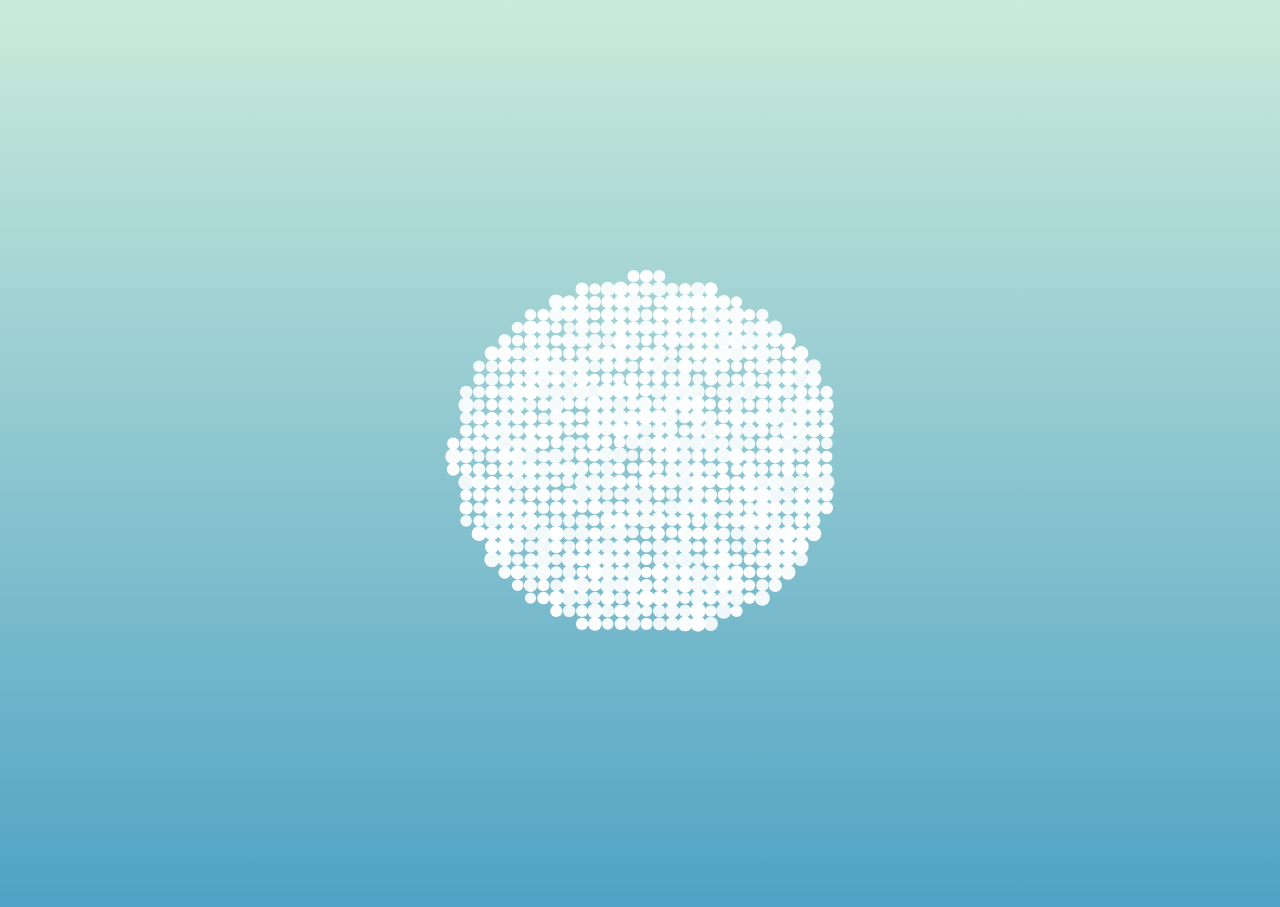
<file: 文字重组/index.html>
﻿<!DOCTYPE html>
<html>

<head>

    <meta charset="UTF-8">

    <title>圣诞节快乐！</title>

    <link rel="stylesheet" href="css/normalize.css">

    <link rel="stylesheet" href="css/style.css" media="screen" type="text/css" />

</head>

<body>

    <canvas class="canvas"></canvas>

    <div class="help" style="display:none;">?</div>

    <div class="ui" style="display:none;">
        <input class="ui-input" type="text" />
        <span class="ui-return">↵</span>
    </div>

    <div class="overlay">
        <div class="tabs">
            <div class="tabs-labels"><span class="tabs-label">Commands</span><span class="tabs-label">Info</span><span class="tabs-label">Share</span></div>

            <div class="tabs-panels">
                <ul class="tabs-panel commands">
                    <li class="commands-item"><span class="commands-item-title">Text</span><span class="commands-item-info" data-demo="Hello :)">Type anything</span><span class="commands-item-action">Demo</span></li>
                    <li class="commands-item"><span class="commands-item-title">Countdown</span><span class="commands-item-info" data-demo="#countdown 10">#countdown<span class="commands-item-mode">number</span></span><span class="commands-item-action">Demo</span></li>
                    <li class="commands-item"><span class="commands-item-title">Time</span><span class="commands-item-info" data-demo="#time">#time</span><span class="commands-item-action">Demo</span></li>
                    <li class="commands-item"><span class="commands-item-title">Rectangle</span><span class="commands-item-info" data-demo="#rectangle 30x15">#rectangle<span class="commands-item-mode">width x height</span></span><span class="commands-item-action">Demo</span></li>
                    <li class="commands-item"><span class="commands-item-title">Circle</span><span class="commands-item-info" data-demo="#circle 25">#circle<span class="commands-item-mode">diameter</span></span><span class="commands-item-action">Demo</span></li>

                    <li class="commands-item commands-item--gap"><span class="commands-item-title">Animate</span><span class="commands-item-info" data-demo="The time is|#time|#countdown 3|#icon thumbs-up"><span class="commands-item-mode">command1</span>&nbsp;|<span class="commands-item-mode">command2</span></span><span class="commands-item-action">Demo</span></li>
                </ul>
            </div>
        </div>
    </div>

    <script src="js/index.js"></script>

</body>

</html>
</file>
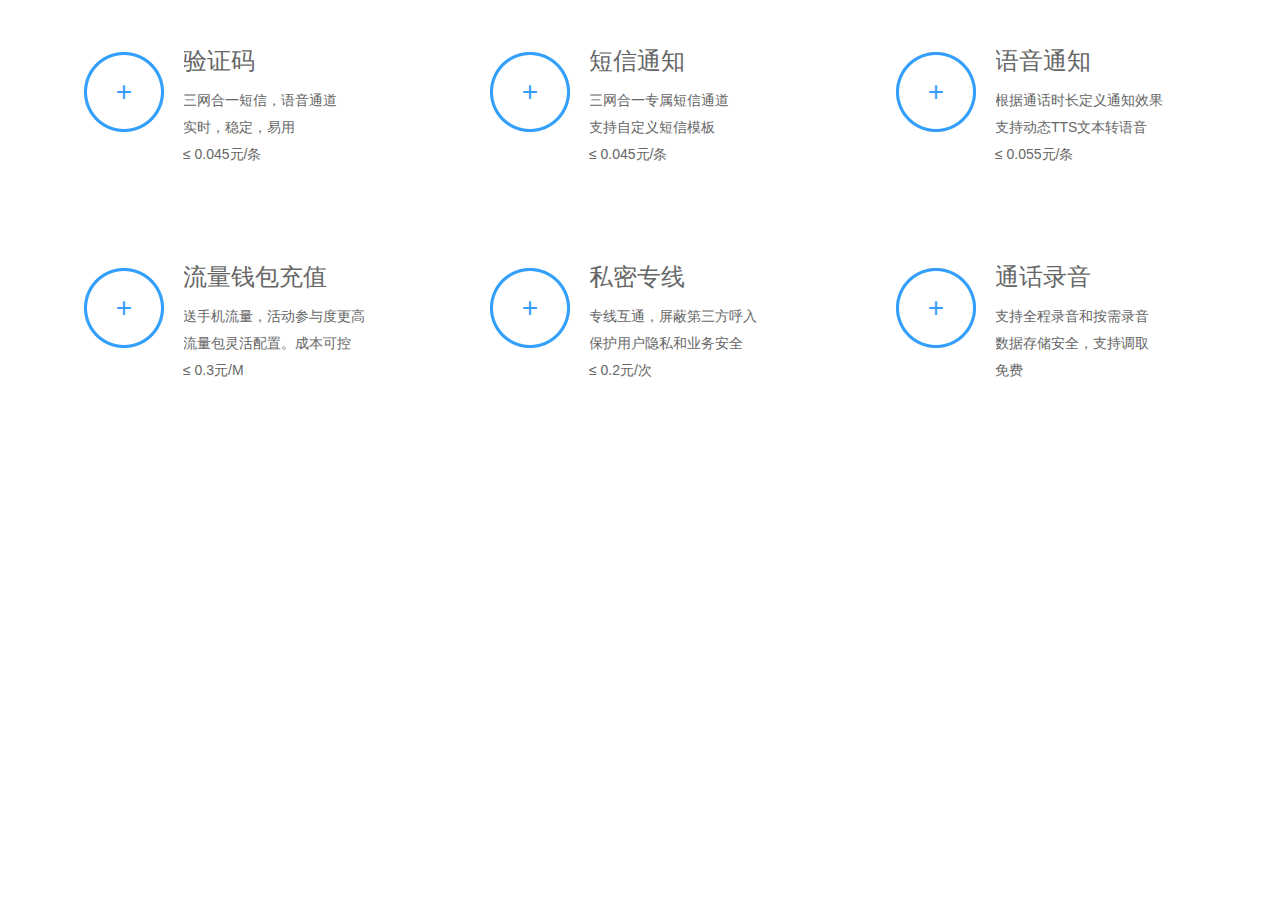
<file: 详情页效果 鼠标经过框选/index.html>
﻿<!doctype html>
<html>
<head>
<meta charset="utf-8">
<meta name="renderer" content="webkit">
<meta http-equiv="X-UA-Compatible" content="IE=Edge">
<meta name="viewport" content="width=device-width,initial-scale=1,maximum-scale=1,user-scalable=no">
<title>CSS3鼠标滑过动画线条边框特效</title>

<link rel="stylesheet" href="css/index.css" />

</head>
<body>
<div class="service">
  <div class="service-list">
    <ul class="clearfix" id="J_service_container">
      <li> <a href="">
        <div class="item-box">
        <h3>验证码</h3>
        <h4>三网合一短信，语音通道</h4>
        <h4>实时，稳定，易用</h4>
        <h4>≤ 0.045元/条</h4>
        <div class="overlay-start"></div>
        <div class="overlay-bottom"></div>
        <div class="overlay-left"></div>
        <div class="overlay-top"></div>
        <div class="overlay-right"></div>
        <div class="start-point"> <i class="circle"></i> </div>
      </div>
        <div class="service-icon">
        <div class="circle">+</div>
      </div>
        </a> </li>
      <li> <a href="">
        <div class="item-box">
        <h3>短信通知</h3>
        <h4>三网合一专属短信通道</h4>
        <h4>支持自定义短信模板</h4>
        <h4>≤ 0.045元/条</h4>
        <div class="overlay-start"></div>
        <div class="overlay-bottom"></div>
        <div class="overlay-left"></div>
        <div class="overlay-top"></div>
        <div class="overlay-right"></div>
        <div class="start-point"> <i class="circle"></i> </div>
      </div>
        <div class="service-icon">
        <div class="circle">+</div>
      </div>
        </a> </li>
      <li> <a href="">
        <div class="item-box">
        <h3>语音通知</h3>
        <h4>根据通话时长定义通知效果</h4>
        <h4>支持动态TTS文本转语音</h4>
        <h4>≤ 0.055元/条</h4>
        <div class="overlay-start"></div>
        <div class="overlay-bottom"></div>
        <div class="overlay-left"></div>
        <div class="overlay-top"></div>
        <div class="overlay-right"></div>
        <div class="start-point"> <i class="circle"></i> </div>
      </div>
        <div class="service-icon">
        <div class="circle">+</div>
      </div>
        </a> </li>
      <li> <a href="">
        <div class="item-box">
        <h3>流量钱包充值</h3>
        <h4>送手机流量，活动参与度更高</h4>
        <h4>流量包灵活配置。成本可控</h4>
        <h4>≤ 0.3元/M</h4>
        <div class="overlay-start"></div>
        <div class="overlay-bottom"></div>
        <div class="overlay-left"></div>
        <div class="overlay-top"></div>
        <div class="overlay-right"></div>
        <div class="start-point"> <i class="circle"></i> </div>
      </div>
        <div class="service-icon">
        <div class="circle">+</div>
      </div>
        </a> </li>
      <li> <a href="">
        <div class="item-box">
        <h3>私密专线</h3>
        <h4>专线互通，屏蔽第三方呼入</h4>
        <h4>保护用户隐私和业务安全</h4>
        <h4>≤ 0.2元/次</h4>
        <div class="overlay-start"></div>
        <div class="overlay-bottom"></div>
        <div class="overlay-left"></div>
        <div class="overlay-top"></div>
        <div class="overlay-right"></div>
        <div class="start-point"> <i class="circle"></i> </div>
      </div>
        <div class="service-icon">
        <div class="circle">+</div>
      </div>
        </a> </li>
      <li> <a href="">
        <div class="item-box">
        <h3>通话录音</h3>
        <h4>支持全程录音和按需录音</h4>
        <h4>数据存储安全，支持调取</h4>
        <h4>免费</h4>
        <div class="overlay-start"></div>
        <div class="overlay-bottom"></div>
        <div class="overlay-left"></div>
        <div class="overlay-top"></div>
        <div class="overlay-right"></div>
        <div class="start-point"> <i class="circle"></i> </div>
      </div>
        <div class="service-icon">
        <div class="circle">+</div>
      </div>
        </a> </li>
    </ul>
  </div>
</div>


</body>
</html>
</file>
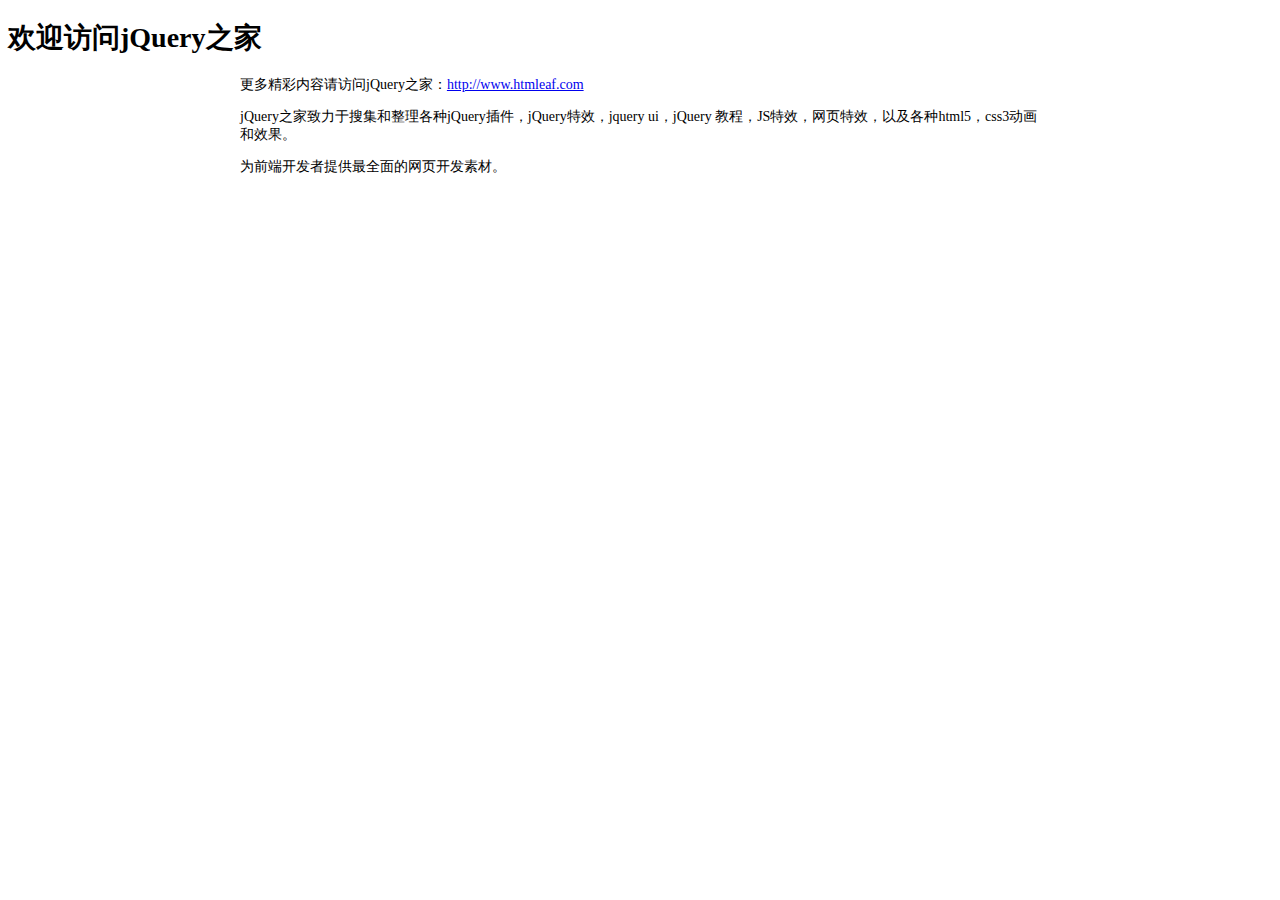
<file: 3D720度旋转/readme.html>
<!DOCTYPE html PUBLIC "-//W3C//DTD XHTML 1.0 Transitional//EN" "http://www.w3.org/TR/xhtml1/DTD/xhtml1-transitional.dtd">
<html xmlns="http://www.w3.org/1999/xhtml" xml:lang="en">
<head>
	<meta http-equiv="Content-Type" content="text/html;charset=UTF-8">
	<title>jQuery之家</title>
	<style type="text/css">
		body{font-size: 14px;}
		.content{
			width: 800px;
			margin: 0 auto;
		}
	</style>
</head>
<body>
	<h1>欢迎访问jQuery之家</h1>
	<div class="content">
	<p>更多精彩内容请访问jQuery之家：<a href="http://www.htmleaf.com">http://www.htmleaf.com</a></p>
	<p>jQuery之家致力于搜集和整理各种jQuery插件，jQuery特效，jquery ui，jQuery 教程，JS特效，网页特效，以及各种html5，css3动画和效果。</p>
	<p>为前端开发者提供最全面的网页开发素材。</p>
</div>
</body>
</html>
</file>
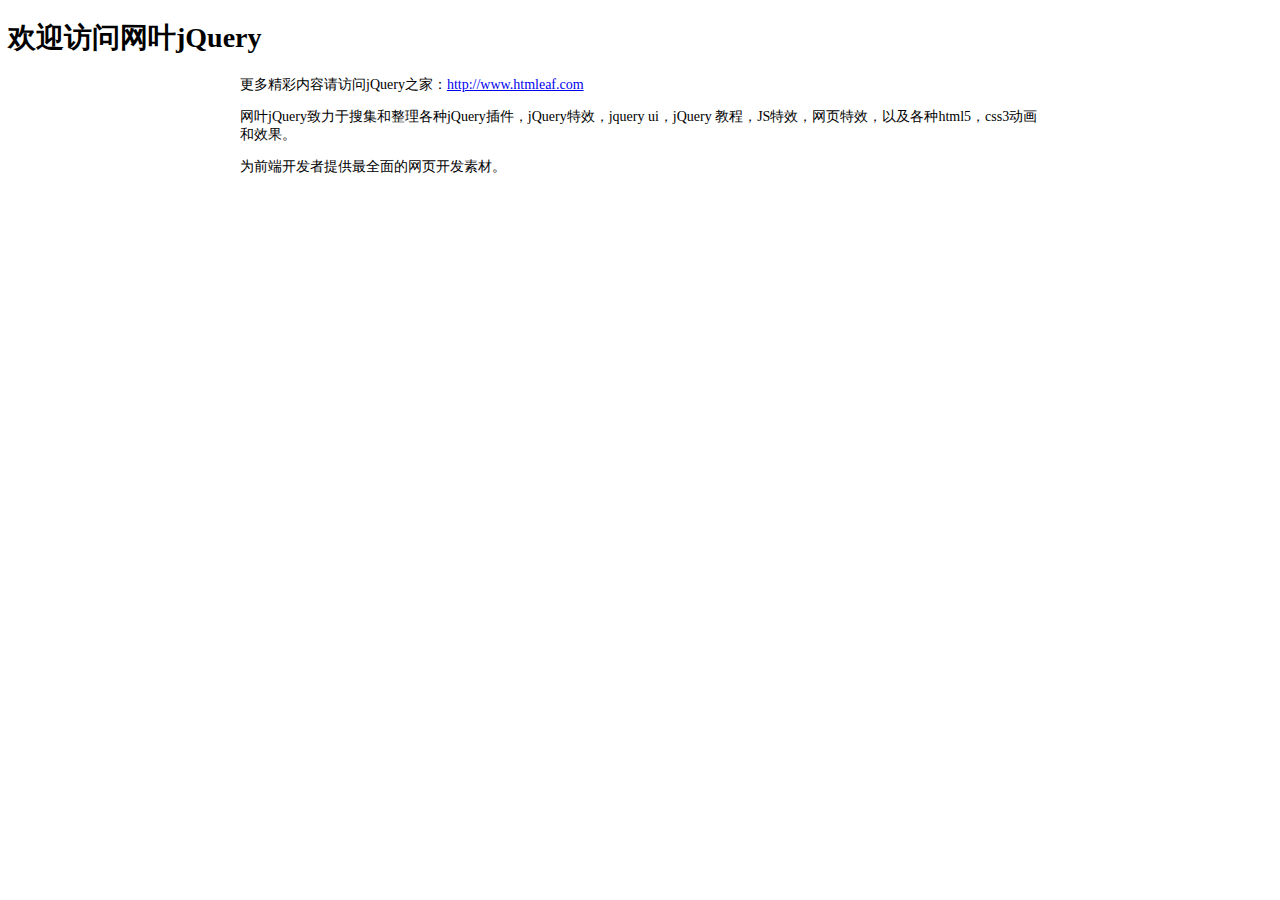
<file: HTML5超炫3D元素周期表三维图片墙效果/readme.html>
<!DOCTYPE html PUBLIC "-//W3C//DTD XHTML 1.0 Transitional//EN" "http://www.w3.org/TR/xhtml1/DTD/xhtml1-transitional.dtd">
<html xmlns="http://www.w3.org/1999/xhtml" xml:lang="en">
<head>
	<meta http-equiv="Content-Type" content="text/html;charset=UTF-8">
	<title>jQuery之家</title>
	<style type="text/css">
		body{font-size: 14px;}
		.content{
			width: 800px;
			margin: 0 auto;
		}
	</style>
</head>
<body>
	<h1>欢迎访问网叶jQuery</h1>
	<div class="content">
	<p>更多精彩内容请访问jQuery之家：<a href="http://www.htmleaf.com">http://www.htmleaf.com</a></p>
	<p>网叶jQuery致力于搜集和整理各种jQuery插件，jQuery特效，jquery ui，jQuery 教程，JS特效，网页特效，以及各种html5，css3动画和效果。</p>
	<p>为前端开发者提供最全面的网页开发素材。</p>
</div>
</body>
</html>
</file>
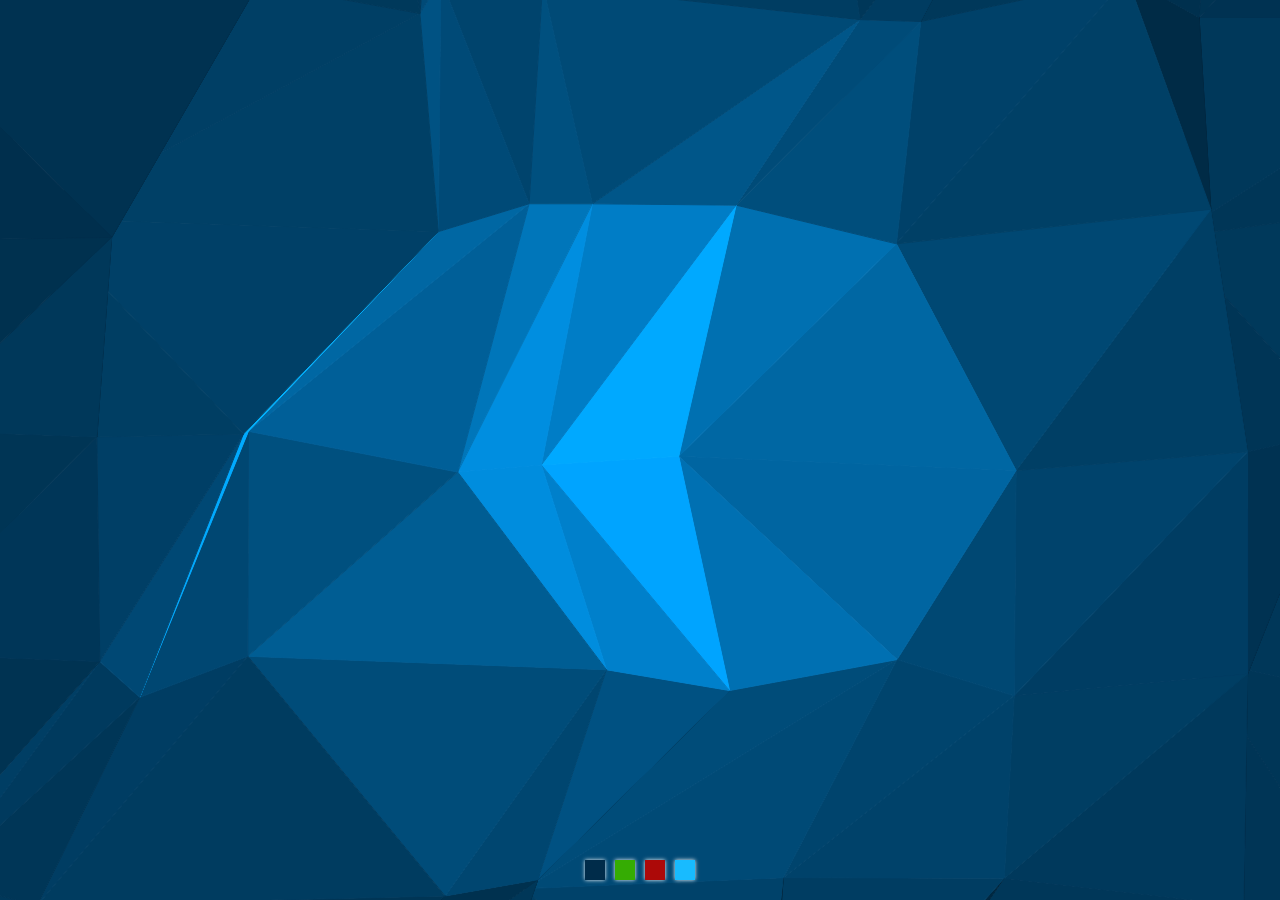
<file: qq3D菱形背景/demo.html>
<!DOCTYPE html>
<html lang="en">
<head>
	<meta charset="UTF-8">
	<title>轩枫阁-基于Canvas实现的炫酷3D动画大背景</title>
	<style>
	*{margin: 0;padding: 0;}
	#container {
		position: absolute;
		height: 100%;
		width: 100%;
	}
	#output {
		width: 100%;
		height: 100%;
	}
	.color{
		width: 120px;
		height: 20px;
		margin: 0 auto;
		position: fixed;
		left: 50%;
		margin-left: -60px;
		bottom: 20px;
	}
	.color li{
		float: left;
		margin: 0 5px;
		width: 20px;
		height: 20px;
		background: #ccc;
		box-shadow: 0 0 4px #FFF;
		list-style: none;
		cursor: pointer;
	}
	.color li:nth-child(1){
		background: #002c4a;
	}
	.color li:nth-child(2){
		background: #35ac03;
	}
	.color li:nth-child(3){
		background: #ac0908;
	}
	.color li:nth-child(4){
		background: #18bbff;
	}
	</style>
	<script src="jquery.js"></script>
	<script src="vector.js"></script>
	<script>
	$(function(){
		// 初始化 传入dom id
		var victor = new Victor("container", "output");
		var theme = [
				["#002c4a", "#005584"],
				["#35ac03", "#3f4303"],
				["#ac0908", "#cd5726"],
				["#18bbff", "#00486b"]
			]
		$(".color li").each(function(index, val) {
			var color = theme[index];
			 $(this).mouseover(function(){
			 	victor(color).set();
			 })
		});
	});
	</script>
</head>
<body>
	<div id="container"><div id="output"></div></div>

	<ul class="color">
		<li></li>
		<li></li>
		<li></li>
		<li></li>
	</ul>
</body>
</html>
</file>
<file: 3D720度旋转/css/htmleaf-demo.css>
@import url(http://fonts.useso.com/css?family=Raleway:200,500,700,800);
@font-face {
	font-family: 'icomoon';
	src:url('../fonts/icomoon.eot?rretjt');
	src:url('../fonts/icomoon.eot?#iefixrretjt') format('embedded-opentype'),
		url('../fonts/icomoon.woff?rretjt') format('woff'),
		url('../fonts/icomoon.ttf?rretjt') format('truetype'),
		url('../fonts/icomoon.svg?rretjt#icomoon') format('svg');
	font-weight: normal;
	font-style: normal;
}

[class^="icon-"], [class*=" icon-"] {
	font-family: 'icomoon';
	speak: none;
	font-style: normal;
	font-weight: normal;
	font-variant: normal;
	text-transform: none;
	line-height: 1;

	/* Better Font Rendering =========== */
	-webkit-font-smoothing: antialiased;
	-moz-osx-font-smoothing: grayscale;
}

body, html { font-size: 100%; 	padding: 0; margin: 0;}

/* Reset */
*,
*:after,
*:before {
	-webkit-box-sizing: border-box;
	-moz-box-sizing: border-box;
	box-sizing: border-box;
}

/* Clearfix hack by Nicolas Gallagher: http://nicolasgallagher.com/micro-clearfix-hack/ */
.clearfix:before,
.clearfix:after {
	content: " ";
	display: table;
}

.clearfix:after {
	clear: both;
}

body{
	font-weight: 500;
	font-size: 1.05em;
	font-family: "Microsoft YaHei","宋体","Segoe UI", "Lucida Grande", Helvetica, Arial,sans-serif, FreeSans, Arimo;
}
a{color: #2fa0ec;text-decoration: none;outline: none;}
a:hover,a:focus{color:#74777b;}

.htmleaf-container{
	margin: 0 auto;
	overflow: hidden;
}

.bgcolor-1 { background: #f0efee; }
.bgcolor-2 { background: #f9f9f9; }
.bgcolor-3 { background: #e8e8e8; }/*light grey*/
.bgcolor-4 { background: #2f3238; color: #fff; }/*Dark grey*/
.bgcolor-5 { background: #df6659; color: #521e18; }/*pink1*/
.bgcolor-6 { background: #2fa8ec; }/*sky blue*/
.bgcolor-7 { background: #d0d6d6; }/*White tea*/
.bgcolor-8 { background: #3d4444; color: #fff; }/*Dark grey2*/
.bgcolor-9 { background: #ef3f52; color: #fff;}/*pink2*/
.bgcolor-10{ background: #64448f; color: #fff;}/*Violet*/
.bgcolor-11{ background: #3755ad; color: #fff;}/*dark blue*/
.bgcolor-12{ background: #3498DB; color: #fff;}/*light blue*/
.bgcolor-20{ background: #494A5F;color: #D5D6E2;}
/* Header */
.htmleaf-header{
	padding: 1em 190px 1em;
	letter-spacing: -1px;
	text-align: center;
}
.htmleaf-header h1 {
	color: #D5D6E2;
	font-weight: 600;
	font-size: 2em;
	line-height: 1;
	margin-bottom: 0;
	font-family: "Microsoft YaHei","宋体","Segoe UI", "Lucida Grande", Helvetica, Arial,sans-serif, FreeSans, Arimo;
}
.htmleaf-header h1 span {
	font-family: "Microsoft YaHei","宋体","Segoe UI", "Lucida Grande", Helvetica, Arial,sans-serif, FreeSans, Arimo;
	display: block;
	font-size: 60%;
	font-weight: 400;
	padding: 0.8em 0 0.5em 0;
	color: #c3c8cd;
}
/*nav*/
.htmleaf-demo a{color: #fff;text-decoration: none;}
.htmleaf-demo{width: 100%;padding-bottom: 1.2em;}
.htmleaf-demo a{display: inline-block;margin: 0.5em;padding: 0.6em 1em;border: 3px solid #fff;font-weight: 700;}
.htmleaf-demo a:hover{opacity: 0.6;}
.htmleaf-demo a.current{background:#1d7db1;color: #fff; }
/* Top Navigation Style */
.htmleaf-links {
	position: relative;
	display: inline-block;
	white-space: nowrap;
	font-size: 1.5em;
	text-align: center;
}

.htmleaf-links::after {
	position: absolute;
	top: 0;
	left: 50%;
	margin-left: -1px;
	width: 2px;
	height: 100%;
	background: #dbdbdb;
	content: '';
	-webkit-transform: rotate3d(0,0,1,22.5deg);
	transform: rotate3d(0,0,1,22.5deg);
}

.htmleaf-icon {
	display: inline-block;
	margin: 0.5em;
	padding: 0em 0;
	width: 1.5em;
	text-decoration: none;
}

.htmleaf-icon span {
	display: none;
}

.htmleaf-icon:before {
	margin: 0 5px;
	text-transform: none;
	font-weight: normal;
	font-style: normal;
	font-variant: normal;
	font-family: 'icomoon';
	line-height: 1;
	speak: none;
	-webkit-font-smoothing: antialiased;
}
/* footer */
.htmleaf-footer{width: 100%;padding-top: 10px;}
.htmleaf-small{font-size: 0.8em;}
.center{text-align: center;}
/****/
.related {
	color: #fff;
	background: #494A5F;
	text-align: center;
	font-size: 1.25em;
	padding: 0.5em 0;
	overflow: hidden;
}

.related > a {
	vertical-align: top;
	width: calc(100% - 20px);
	max-width: 340px;
	display: inline-block;
	text-align: center;
	margin: 20px 10px;
	padding: 25px;
	font-family: "Microsoft YaHei","宋体","Segoe UI", "Lucida Grande", Helvetica, Arial,sans-serif, FreeSans, Arimo;
}
.related a {
	display: inline-block;
	text-align: left;
	margin: 20px auto;
	padding: 10px 20px;
	opacity: 0.8;
	-webkit-transition: opacity 0.3s;
	transition: opacity 0.3s;
	-webkit-backface-visibility: hidden;
}

.related a:hover,
.related a:active {
	opacity: 1;
}

.related a img {
	max-width: 100%;
	opacity: 0.8;
	border-radius: 4px;
}
.related a:hover img,
.related a:active img {
	opacity: 1;
}
.related h3{font-family: "Microsoft YaHei", sans-serif;}
.related a h3 {
	font-weight: 300;
	margin-top: 0.15em;
	color: #fff;
}
/* icomoon */
.icon-htmleaf-home-outline:before {
	content: "\e5000";
}

.icon-htmleaf-arrow-forward-outline:before {
	content: "\e5001";
}

@media screen and (max-width: 50em) {
	.htmleaf-header {
		padding: 3em 10% 4em;
	}
	.htmleaf-header h1 {
        font-size:2em;
    }
}


@media screen and (max-width: 40em) {
	.htmleaf-header h1 {
		font-size: 1.5em;
	}
}

@media screen and (max-width: 30em) {
    .htmleaf-header h1 {
        font-size:1.2em;
    }
}
</file>
<file: 3D720度旋转/css/style.css>
body {
  background: #000;
  overflow: hidden;
  font-family: Verdana;
}

body h1 {
  color: #abc;
  position: absolute;
  margin: 0;
  top: 20px;
  right: 20px;
  text-transform: uppercase;
  z-index: 10000;
  text-shadow: 1px 1px 3px #000;
  text-align: right;
}

body ul {
  position: absolute;
  color: #abc;
  text-transform: uppercase;
  z-index: 10000;
  text-shadow: 1px 1px 3px #000;
  font-weight: 600;
  top: 120px;
  right: 20px;
  margin-left: 0;
  padding-left: 0;
  text-align: right;
}

body ul li {
  font-size: 20px;
  list-style-type: none;
  margin: 10px;
  margin-left: 0;
}

body ul li:hover {
  cursor: pointer;
  color: #2980b9;
  text-shadow: 1px 1px 3px #fff;
}

.container {
  position: relative;
  margin: 0 auto;
  width: 100vw;
  height: 100vh;
  overflow: hidden;
  -webkit-perspective: 750px;
          perspective: 750px;
  -webkit-transform-style: preserve-3d;
          transform-style: preserve-3d;
}

.container.anim .inner {
  -webkit-transition: 1s all ease-in-out;
  transition: 1s all ease-in-out;
}

.container.anim .smallCube,
.container.tracking .smallCube {
  -webkit-transform: scale3d(0.3, 0.3, 0.3);
          transform: scale3d(0.3, 0.3, 0.3);
}

.container .inner {
  -webkit-transform-style: preserve-3d;
          transform-style: preserve-3d;
  -webkit-transform-origin: 50vw 50vw 0;
          transform-origin: 50vw 50vw 0;
}

.container .sub {
  width: 100vw;
  height: 100vw;
  position: absolute;
  top: 0;
  left: 0;
  -webkit-backface-visibility: hidden;
          backface-visibility: hidden;
  background-image: url("../img/2623a.jpg");
  background-repeat: no-repeat;
  background-size: 400% 300%;
}

.container .sub.front {
  -webkit-transform: translateZ(-50vw) scale(1.01);
          transform: translateZ(-50vw) scale(1.01);
  background-position: 33.333% 50%;
}

.container .sub.left {
  -webkit-transform: translate3d(-50vw, 0, 0) rotateY(90deg) scale(1.01);
          transform: translate3d(-50vw, 0, 0) rotateY(90deg) scale(1.01);
  background-position: 0% 50%;
}

.container .sub.right {
  -webkit-transform: translate3d(50vw, 0, 0) rotateY(-90deg) scale(1.01);
          transform: translate3d(50vw, 0, 0) rotateY(-90deg) scale(1.01);
  background-position: 66.6777% 50%;
}

.container .sub.back {
  -webkit-transform: translateZ(50vw) rotateY(180deg) scale(1.01);
          transform: translateZ(50vw) rotateY(180deg) scale(1.01);
  background-position: 100% 50%;
}

.container .sub.top {
  -webkit-transform: translate3d(0, -50vw, 0) rotateX(-90deg);
          transform: translate3d(0, -50vw, 0) rotateX(-90deg);
  background-position: 33.333% 0%;
}

.container .sub.bottom {
  -webkit-transform: translate3d(0, 50vw, 0) rotateX(90deg);
          transform: translate3d(0, 50vw, 0) rotateX(90deg);
  background-position: 33.333% 100%;
}

.container .smallCube {
  position: absolute;
  width: 50vw;
  height: 50vw;
  margin-top: 25%;
  left: 50%;
  margin-left: -25vw;
  -webkit-transform-style: preserve-3d;
          transform-style: preserve-3d;
  -webkit-transform: scale3d(0.75, 0.75, 0.75);
          transform: scale3d(0.75, 0.75, 0.75);
  -webkit-transition: 0.2s all ease-in-out;
  transition: 0.2s all ease-in-out;
}

.container .smallCube .side {
  position: absolute;
  width: 100%;
  height: 100%;
  background: #fff;
  -webkit-backface-visibility: hidden;
          backface-visibility: hidden;
}

.container .smallCube .side:hover {
  -webkit-filter: brightness(1.5);
          filter: brightness(1.5);
}

.container .smallCube .side iframe {
  width: 100%;
  height: 100%;
  border: none;
}

.container .smallCube .side > div {
  height: 100%;
  width: 100%;
  background-size: cover;
  background-position: center center;
}

.container .smallCube .side.front {
  -webkit-transform: translateZ(25vw);
          transform: translateZ(25vw);
}

.container .smallCube .side.back {
  -webkit-transform: translateZ(-25vw) rotateY(180deg);
          transform: translateZ(-25vw) rotateY(180deg);
}

.container .smallCube .side.right {
  -webkit-transform: translate3d(25vw, 0, 0) rotateY(90deg);
          transform: translate3d(25vw, 0, 0) rotateY(90deg);
}

.container .smallCube .side.left {
  -webkit-transform: translate3d(-25vw, 0, 0) rotateY(-90deg);
          transform: translate3d(-25vw, 0, 0) rotateY(-90deg);
}

.container .smallCube .side.top {
  -webkit-transform: translate3d(0, -25vw, 0) rotateX(90deg);
          transform: translate3d(0, -25vw, 0) rotateX(90deg);
}

.container .smallCube .side.bottom {
  -webkit-transform: translate3d(0, 25vw, 0) rotateX(-90deg);
          transform: translate3d(0, 25vw, 0) rotateX(-90deg);
}
</file>
<file: 3D旋转/css/index.css>
html{
	background:linear-gradient(#ff0 0%,#000 80%);
    height: 100%;	
}
/*最外层容器样式*/
.wrap{
	width: 200px;
	height: 200px;
	/*改变左右上下,图片方块移动*/
	margin: 150px 360px;
	position: relative;
	
}
/*包裹所有容器样式*/
.cube{
	width: 200px;
	height: 200px;
	margin: 0 auto;
	transform-style: preserve-3d;
	transform: rotateX(-30deg) rotateY(-80deg);
	-webkit-animation: rotate 20s infinite;
	/*匀速*/
	animation-timing-function: linear;
}
@-webkit-keyframes rotate{
	from{transform: rotateX(0deg) rotateY(0deg);}
	to{transform: rotateX(360deg) rotateY(360deg);}
}
.cube div{
	position: absolute;
	width: 200px;
	height: 200px;
	opacity: 0.8;
	transition: all .4s;
}
/*定义所有图片样式*/
.pic{
	width: 200px;
	height: 200px;
}
.cube .out_front{
	transform: rotateY(0deg) translateZ(100px);
}
.cube .out_back{
	transform: translateZ(-100px) rotateY(180deg);
}
.cube .out_left{
	transform: rotateY(90deg) translateZ(100px);
}
.cube .out_right{
	transform: rotateY(-90deg) translateZ(100px);
}
.cube .out_top{
	transform: rotateX(90deg) translateZ(100px);
}
.cube .out_bottom{
	transform: rotateX(-90deg) translateZ(100px);
}
/*定义小正方体样式*/
.cube span{
	display: bloack;
	width: 100px;
	height: 100px;
	position: absolute;
	top: 50px;
	left: 50px;
}
.cube .in_pic{
	width: 100px;
	height: 100px;
}
.cube .in_front{
	transform: rotateY(0deg) translateZ(50px);
}
.cube .in_back{
	transform: translateZ(-50px) rotateY(180deg);
}
.cube .in_left{
	transform: rotateY(90deg) translateZ(50px);
}
.cube .in_right{
	transform: rotateY(-90deg) translateZ(50px);
}
.cube .in_top{
	transform: rotateX(90deg) translateZ(50px);
}
.cube .in_bottom{
	transform: rotateX(-90deg) translateZ(50px);
}
/*鼠标移入后样式*/
.cube:hover .out_front{
	transform: rotateY(0deg) translateZ(200px);
}
.cube:hover .out_back{
	transform: translateZ(-200px) rotateY(180deg);
}
.cube:hover .out_left{
	transform: rotateY(90deg) translateZ(200px);
}
.cube:hover .out_right{
	transform: rotateY(-90deg) translateZ(200px);
}
.cube:hover .out_top{
	transform: rotateX(90deg) translateZ(200px);
}
.cube:hover .out_bottom{
	transform: rotateX(-90deg) translateZ(200px);
}
</file>
<file: 可输入文字重组/css/style.css>
body {
  font-family: "Avenir", "Helvetica Neue", Helvetica, Arial, sans-serif;
  background: #79a8ae;
  color: #666;
  font-size: 16px;
  line-height: 1.5em;
}

h1 {
  color: #111;
  margin: 0 0 12px 0;
  font-size: 24px;
  line-height: 1.5em;
}

p {
  margin: 0 0 10x 0;
}

a {
  color: #888;
  text-decoration: none;
  border-bottom: 1px solid #ccc;
}

a:hover {
  border-bottom-color: #888;
}

body,
.overlay {
  -webkit-perspective: 1000;
  -webkit-perspective-origin-y: 25%;
}

.body--ready {
  /* Ideas
  background: -webkit-linear-gradient(top, #e2b986 -10%, #241c35 140%);
  background: -webkit-linear-gradient(top, #c97369 -40%, #241c35 130%);
  background: -webkit-linear-gradient(top, #fac4c4 -10%, #606386 140%);
  background: -webkit-linear-gradient(top, #519ab0 0%, #414A6D 110%);
  background: -webkit-linear-gradient(top, rgb(129, 0, 170) 0%, rgb(43, 4, 114) 110%);
  background: -webkit-linear-gradient(top, rgb(163, 235, 189) 0%, rgb(16, 93, 145) 110%);
  background: -webkit-linear-gradient(top, rgb(165, 103, 189) 0%, rgb(75, 233, 214) 120%);
  */

  background: -webkit-linear-gradient(top, rgb(203, 235, 219) 0%, rgb(55, 148, 192) 120%);
  background: -moz-linear-gradient(top, rgb(203, 235, 219) 0%, rgb(55, 148, 192) 120%);
  background: -o-linear-gradient(top, rgb(203, 235, 219) 0%, rgb(55, 148, 192) 120%);
  background: -ms-linear-gradient(top, rgb(203, 235, 219) 0%, rgb(55, 148, 192) 120%);
  background: linear-gradient(top, rgb(203, 235, 219) 0%, rgb(55, 148, 192) 120%);
}

.body--ready .overlay {
  -webkit-transition: -webkit-transform 0.7s cubic-bezier(0.694, 0.0482, 0.335, 1),
                      opacity 0.7s cubic-bezier(0.694, 0.0482, 0.335, 1);
  -moz-transition: -moz-transform 0.7s cubic-bezier(0.694, 0.0482, 0.335, 1),
                      opacity 0.7s cubic-bezier(0.694, 0.0482, 0.335, 1);
  -ms-transition: -ms-transform 0.7s cubic-bezier(0.694, 0.0482, 0.335, 1),
                      opacity 0.7s cubic-bezier(0.694, 0.0482, 0.335, 1);
  -o-transition: -o-transform 0.7s cubic-bezier(0.694, 0.0482, 0.335, 1),
                      opacity 0.7s cubic-bezier(0.694, 0.0482, 0.335, 1);
  transition: transform 0.7s cubic-bezier(0.694, 0.0482, 0.335, 1),
                      opacity 0.7s cubic-bezier(0.694, 0.0482, 0.335, 1);
}


.ui {
  position: absolute;
  left: 50%;
  bottom: 5%;
  width: 300px;
  margin-left: -150px;
}

.ui-input {
  width: 100%;
  height: 50px;
  background: none;
  font-size: 24px;
  font-weight: bold;
  color: #fff;
  text-align: center;
  border: none;
  border-bottom: 2px solid white;
}

.ui-input:focus {
  outline: none;
  border: none;
  border-bottom: 2px solid white;
}

.ui-return {
  display: none;
  position: absolute;
  top: 20px;
  right: 0;
  padding: 3px 2px 0 2px;
  font-size: 10px;
  line-height: 10px;
  color: #fff;
  border: 1px solid #fff;
}

.ui--enter .ui-return {
  display: block;
}

.ui--wide {
  width: 76%;
  margin-left: 12%;
  left: 0;
}

.ui--wide .ui-return {
  right: -20px;
}

.help {
  position: absolute;
  top: 40px;
  right: 40px;
  width: 25px;
  height: 25px;
  text-align: center;
  font-size: 13px;
  line-height: 27px;
  font-weight: bold;
  cursor: pointer;
  background: #fff;
  color: #79a8ae;
  opacity: .9;

  -webkit-transition: opacity 0.1s cubic-bezier(0.694, 0.0482, 0.335, 1);
  -moz-transition: opacity 0.1s cubic-bezier(0.694, 0.0482, 0.335, 1);
  -ms-transition: opacity 0.1s cubic-bezier(0.694, 0.0482, 0.335, 1);
  -o-transition: opacity 0.1s cubic-bezier(0.694, 0.0482, 0.335, 1);
  transition: opacity 0.1s cubic-bezier(0.694, 0.0482, 0.335, 1);
}

.help:hover {
  opacity: 1;
}

.overlay {
  position: absolute;
  top: 50%;
  left: 50%;
  width: 550px;
  height: 490px;
  margin: -260px 0 0 -275px;
  opacity: 0;

  -webkit-transform: rotateY(90deg);
  -moz-transform: rotateY(90deg);
  -ms-transform: rotateY(90deg);
  -o-transform: rotateY(90deg);
  transform: rotateY(90deg);
}

.overlay--visible {
  opacity: 1;

  -webkit-transform: rotateY(0);
  -moz-transform: rotateY(0);
  -ms-transform: rotateY(0);
  -o-transform: rotateY(0);
  transform: rotateY(0);
}

.ui-share,
.ui-details {
  opacity: .9;
  background: #fff;
  z-index: 2;
}

.ui-details-content,
.ui-share-content {
  padding: 100px 50px;
}

.commands {
  margin: 0;
  padding: 0;
  list-style: none;
  cursor: pointer;
}

.commands-item {
  font-size: 12px;
  line-height: 22px;
  font-weight: bold;
  text-transform: uppercase;
  letter-spacing: 1px;
  padding: 20px;
  background: #fff;
  margin-top: 1px;
  color: #333;
  opacity: .9;

  -webkit-transition: -webkit-transform 0.7s cubic-bezier(0.694, 0.0482, 0.335, 1),
                      opacity 0.1s cubic-bezier(0.694, 0.0482, 0.335, 1);
  -moz-transition: -moz-transform 0.1s cubic-bezier(0.694, 0.0482, 0.335, 1),
                      opacity 0.1s cubic-bezier(0.694, 0.0482, 0.335, 1);
  -ms-transition: -ms-transform 0.1s cubic-bezier(0.694, 0.0482, 0.335, 1),
                      opacity 0.1s cubic-bezier(0.694, 0.0482, 0.335, 1);
  -o-transition: -o-transform 0.1s cubic-bezier(0.694, 0.0482, 0.335, 1),
                      opacity 0.1s cubic-bezier(0.694, 0.0482, 0.335, 1);
  transition: transform 0.1s cubic-bezier(0.694, 0.0482, 0.335, 1),
                      opacity 0.1s cubic-bezier(0.694, 0.0482, 0.335, 1);
}

.commands-item--gap {
  margin-top: 9px;
}

.commands-item:hover {
  opacity: 1;
}

.commands-item:hover .commands-item-action {
  background: #333;
}

.commands-item a {
  display: inline-block;
}

.commands-item-mode {
  display: inline-block;
  margin-left: 3px;
  font-style: italic;
  color: #ccc;
}

.commands-item-title {
  display: inline-block;
  width: 150px;
}

.commands-item-info {
  display: inline-block;
  width: 300px;
  font-size: 14px;
  text-transform: none;
  letter-spacing: 0;
  font-weight: normal;
  color: #aaa;
}

.commands-item-action {
  display: inline-block;
  float: right;
  margin-top: 3px;
  text-transform: uppercase;
  font-size: 10px;
  line-height: 10px;
  color: #fff;
  background: #90c9d1;
  padding: 5px 10px 4px 10px;
  border-radius: 3px;
}

.commands-item:first-child {
  margin-top: 0;
}

.twitter-share {
  position: absolute;
  top: 4px;
  right: 20px;
}


.tabs-labels {
  margin-bottom: 9px;
}

.tabs-label {
  display: inline-block;
  background: #fff;
  padding: 10px 20px;
  font-size: 12px;
  line-height: 22px;
  font-weight: bold;
  text-transform: uppercase;
  letter-spacing: 1px;
  color: #333;
  opacity: .5;
  cursor: pointer;
  margin-right: 2px;

  -webkit-transition: opacity 0.1s cubic-bezier(0.694, 0.0482, 0.335, 1);
  -moz-transition: opacity 0.1s cubic-bezier(0.694, 0.0482, 0.335, 1);
  -ms-transition: opacity 0.1s cubic-bezier(0.694, 0.0482, 0.335, 1);
  -o-transition: opacity 0.1s cubic-bezier(0.694, 0.0482, 0.335, 1);
  transition: opacity 0.1s cubic-bezier(0.694, 0.0482, 0.335, 1);
}

.tabs-label:hover {
  opacity: .9;
}

.tabs-label--active {
  opacity: .9;
}

.tabs-panel {
  display: none;
}

.tabs-panel--active {
  display: block;
}

.tab-panel {
  position: absolute;
  top: 0;
  left: 0;
  width: 100%;
}

.touch .ui-input {
  display: none;
}
</file>
<file: 文字重组/css/style.css>
﻿
body {
  font-family: "Avenir", "Helvetica Neue", Helvetica, Arial, sans-serif;
  background: #79a8ae;
  color: #666;
  font-size: 16px;
  line-height: 1.5em;
}

h1 {
  color: #111;
  margin: 0 0 12px 0;
  font-size: 24px;
  line-height: 1.5em;
}

p {
  margin: 0 0 10x 0;
}

a {
  color: #888;
  text-decoration: none;
  border-bottom: 1px solid #ccc;
}

a:hover {
  border-bottom-color: #888;
}

body,
.overlay {
  -webkit-perspective: 1000;
  -webkit-perspective-origin-y: 25%;
}

.body--ready {
  /* Ideas
  background: -webkit-linear-gradient(top, #e2b986 -10%, #241c35 140%);
  background: -webkit-linear-gradient(top, #c97369 -40%, #241c35 130%);
  background: -webkit-linear-gradient(top, #fac4c4 -10%, #606386 140%);
  background: -webkit-linear-gradient(top, #519ab0 0%, #414A6D 110%);
  background: -webkit-linear-gradient(top, rgb(129, 0, 170) 0%, rgb(43, 4, 114) 110%);
  background: -webkit-linear-gradient(top, rgb(163, 235, 189) 0%, rgb(16, 93, 145) 110%);
  background: -webkit-linear-gradient(top, rgb(165, 103, 189) 0%, rgb(75, 233, 214) 120%);
  */

  background: -webkit-linear-gradient(top, rgb(203, 235, 219) 0%, rgb(55, 148, 192) 120%);
  background: -moz-linear-gradient(top, rgb(203, 235, 219) 0%, rgb(55, 148, 192) 120%);
  background: -o-linear-gradient(top, rgb(203, 235, 219) 0%, rgb(55, 148, 192) 120%);
  background: -ms-linear-gradient(top, rgb(203, 235, 219) 0%, rgb(55, 148, 192) 120%);
  background: linear-gradient(top, rgb(203, 235, 219) 0%, rgb(55, 148, 192) 120%);
}

.body--ready .overlay {
  -webkit-transition: -webkit-transform 0.7s cubic-bezier(0.694, 0.0482, 0.335, 1),
                      opacity 0.7s cubic-bezier(0.694, 0.0482, 0.335, 1);
  -moz-transition: -moz-transform 0.7s cubic-bezier(0.694, 0.0482, 0.335, 1),
                      opacity 0.7s cubic-bezier(0.694, 0.0482, 0.335, 1);
  -ms-transition: -ms-transform 0.7s cubic-bezier(0.694, 0.0482, 0.335, 1),
                      opacity 0.7s cubic-bezier(0.694, 0.0482, 0.335, 1);
  -o-transition: -o-transform 0.7s cubic-bezier(0.694, 0.0482, 0.335, 1),
                      opacity 0.7s cubic-bezier(0.694, 0.0482, 0.335, 1);
  transition: transform 0.7s cubic-bezier(0.694, 0.0482, 0.335, 1),
                      opacity 0.7s cubic-bezier(0.694, 0.0482, 0.335, 1);
}


.ui {
  position: absolute;
  left: 50%;
  bottom: 5%;
  width: 300px;
  margin-left: -150px;
}

.ui-input {
  width: 100%;
  height: 50px;
  background: none;
  font-size: 24px;
  font-weight: bold;
  color: #fff;
  text-align: center;
  border: none;
  border-bottom: 2px solid white;
}

.ui-input:focus {
  outline: none;
  border: none;
  border-bottom: 2px solid white;
}

.ui-return {
  display: none;
  position: absolute;
  top: 20px;
  right: 0;
  padding: 3px 2px 0 2px;
  font-size: 10px;
  line-height: 10px;
  color: #fff;
  border: 1px solid #fff;
}

.ui--enter .ui-return {
  display: block;
}

.ui--wide {
  width: 76%;
  margin-left: 12%;
  left: 0;
}

.ui--wide .ui-return {
  right: -20px;
}

.help {
  position: absolute;
  top: 40px;
  right: 40px;
  width: 25px;
  height: 25px;
  text-align: center;
  font-size: 13px;
  line-height: 27px;
  font-weight: bold;
  cursor: pointer;
  background: #fff;
  color: #79a8ae;
  opacity: .9;

  -webkit-transition: opacity 0.1s cubic-bezier(0.694, 0.0482, 0.335, 1);
  -moz-transition: opacity 0.1s cubic-bezier(0.694, 0.0482, 0.335, 1);
  -ms-transition: opacity 0.1s cubic-bezier(0.694, 0.0482, 0.335, 1);
  -o-transition: opacity 0.1s cubic-bezier(0.694, 0.0482, 0.335, 1);
  transition: opacity 0.1s cubic-bezier(0.694, 0.0482, 0.335, 1);
}

.help:hover {
  opacity: 1;
}

.overlay {
  position: absolute;
  top: 50%;
  left: 50%;
  width: 550px;
  height: 490px;
  margin: -260px 0 0 -275px;
  opacity: 0;

  -webkit-transform: rotateY(90deg);
  -moz-transform: rotateY(90deg);
  -ms-transform: rotateY(90deg);
  -o-transform: rotateY(90deg);
  transform: rotateY(90deg);
}

.overlay--visible {
  opacity: 1;

  -webkit-transform: rotateY(0);
  -moz-transform: rotateY(0);
  -ms-transform: rotateY(0);
  -o-transform: rotateY(0);
  transform: rotateY(0);
}

.ui-share,
.ui-details {
  opacity: .9;
  background: #fff;
  z-index: 2;
}

.ui-details-content,
.ui-share-content {
  padding: 100px 50px;
}

.commands {
  margin: 0;
  padding: 0;
  list-style: none;
  cursor: pointer;
}

.commands-item {
  font-size: 12px;
  line-height: 22px;
  font-weight: bold;
  text-transform: uppercase;
  letter-spacing: 1px;
  padding: 20px;
  background: #fff;
  margin-top: 1px;
  color: #333;
  opacity: .9;

  -webkit-transition: -webkit-transform 0.7s cubic-bezier(0.694, 0.0482, 0.335, 1),
                      opacity 0.1s cubic-bezier(0.694, 0.0482, 0.335, 1);
  -moz-transition: -moz-transform 0.1s cubic-bezier(0.694, 0.0482, 0.335, 1),
                      opacity 0.1s cubic-bezier(0.694, 0.0482, 0.335, 1);
  -ms-transition: -ms-transform 0.1s cubic-bezier(0.694, 0.0482, 0.335, 1),
                      opacity 0.1s cubic-bezier(0.694, 0.0482, 0.335, 1);
  -o-transition: -o-transform 0.1s cubic-bezier(0.694, 0.0482, 0.335, 1),
                      opacity 0.1s cubic-bezier(0.694, 0.0482, 0.335, 1);
  transition: transform 0.1s cubic-bezier(0.694, 0.0482, 0.335, 1),
                      opacity 0.1s cubic-bezier(0.694, 0.0482, 0.335, 1);
}

.commands-item--gap {
  margin-top: 9px;
}

.commands-item:hover {
  opacity: 1;
}

.commands-item:hover .commands-item-action {
  background: #333;
}

.commands-item a {
  display: inline-block;
}

.commands-item-mode {
  display: inline-block;
  margin-left: 3px;
  font-style: italic;
  color: #ccc;
}

.commands-item-title {
  display: inline-block;
  width: 150px;
}

.commands-item-info {
  display: inline-block;
  width: 300px;
  font-size: 14px;
  text-transform: none;
  letter-spacing: 0;
  font-weight: normal;
  color: #aaa;
}

.commands-item-action {
  display: inline-block;
  float: right;
  margin-top: 3px;
  text-transform: uppercase;
  font-size: 10px;
  line-height: 10px;
  color: #fff;
  background: #90c9d1;
  padding: 5px 10px 4px 10px;
  border-radius: 3px;
}

.commands-item:first-child {
  margin-top: 0;
}

.twitter-share {
  position: absolute;
  top: 4px;
  right: 20px;
}


.tabs-labels {
  margin-bottom: 9px;
}

.tabs-label {
  display: inline-block;
  background: #fff;
  padding: 10px 20px;
  font-size: 12px;
  line-height: 22px;
  font-weight: bold;
  text-transform: uppercase;
  letter-spacing: 1px;
  color: #333;
  opacity: .5;
  cursor: pointer;
  margin-right: 2px;

  -webkit-transition: opacity 0.1s cubic-bezier(0.694, 0.0482, 0.335, 1);
  -moz-transition: opacity 0.1s cubic-bezier(0.694, 0.0482, 0.335, 1);
  -ms-transition: opacity 0.1s cubic-bezier(0.694, 0.0482, 0.335, 1);
  -o-transition: opacity 0.1s cubic-bezier(0.694, 0.0482, 0.335, 1);
  transition: opacity 0.1s cubic-bezier(0.694, 0.0482, 0.335, 1);
}

.tabs-label:hover {
  opacity: .9;
}

.tabs-label--active {
  opacity: .9;
}

.tabs-panel {
  display: none;
}

.tabs-panel--active {
  display: block;
}

.tab-panel {
  position: absolute;
  top: 0;
  left: 0;
  width: 100%;
}

.touch .ui-input {
  display: none;
}
</file>
<file: 详情页效果 鼠标经过框选/css/index.css>
﻿@charset "utf-8";
/*主要CSS*/
a,abbr,acronym,address,applet,article,aside,audio,b,big,blockquote,body,canvas,caption,center,cite,code,dd,del,details,dfn,div,dl,dt,em,embed,fieldset,figcaption,figure,footer,form,h1,h2,h3,h4,h5,h6,header,hgroup,html,i,iframe,img,ins,kbd,label,legend,li,mark,menu,nav,object,ol,output,p,pre,q,ruby,s,samp,section,small,span,strike,strong,sub,summary,sup,table,tbody,td,tfoot,th,thead,time,tr,tt,u,ul,var,video{margin:0;padding:0;border:0;font:inherit;font-size:100%;vertical-align:baseline}
html{line-height:1}
ol,ul{list-style:none}
table{border-collapse:collapse;border-spacing:0}
caption,td,th{text-align:left;font-weight:400;vertical-align:middle}
blockquote,q{quotes:none}
blockquote:after,blockquote:before,q:after,q:before{content:"";content:none}
a img{border:none}
article,aside,details,figcaption,figure,footer,header,hgroup,menu,nav,section,summary{display:block}
*{box-sizing:border-box}
body,html{position:relative;width:100%;height:100%;line-height:1.5;font-family:'hiragino sans gb w3','hiragino sans gb','Microsoft YaHei',arial,helvetica,simsun,Tahoma,sans-serif;font-size:14px;font-style:normal;font-variant-caps:normal;font-weight:400;color:#666;-webkit-font-smoothing:antialiased;-moz-osx-font-smoothing:grayscale}
a{text-decoration:none}
img{max-width:100%;vertical-align:middle}
.clearfix:after,.clearfix:before{content:" ";display:table}
.clearfix:after{clear:both}


.service{position:relative;background-color:#fff;zoom:1}
.service .service-list{position:relative;width:1218px;height:432px;margin:0 auto;overflow:hidden;zoom:1}
.service ul{position:absolute;left:0;top:0;width:1218px;height:432px;padding-top:5px;transition:left .8s ease-in-out}
.service li{float:left;width:406px;height:216px}
.service li a{position:relative;display:block;width:100%;height:216px;padding:10px 0 0 92px;zoom:1}
.service .item-box{position:relative;width:274px;height:186px;padding:20px 0 0 60px;background:url(../images/tb10tanjpxxxxblxpxxxxxxxxxx-274-186.png) 0 0 no-repeat;color:#00a0ff;zoom:1}
.service .overlay-start{position:absolute;bottom:-2px;right:-2px;width:34px;height:10px;background-color:#fff}
.service .overlay-bottom{position:absolute;left:-2px;bottom:-2px;width:295px;height:15px;background-color:#fff}
.service .overlay-left{position:absolute;left:-2px;top:-2px;width:15px;height:189px;background-color:#fff}
.service .overlay-top{position:absolute;right:-2px;top:-2px;width:295px;height:15px;background-color:#fff}
.service .overlay-right{position:absolute;right:-2px;bottom:-2px;width:15px;height:189px;background-color:#fff}
.service .service-icon{position:absolute;left:53px;top:35px;width:100px;height:110px;padding-top:12px;background-color:#fff;z-index:11}
.service .service-icon .circle{width:80px;height:80px;line-height:80px;background:url(../images/tb1.fjxivxxxxbqxvxxxxxxxxxx-80-80.png) 0 0 no-repeat;text-align:center; color:#359EFB; font-size:28px;}
.service .service-icon .iconfont{font-size:32px;color:#00a0ff}
.service .start-point{position:absolute;right:-8px;bottom:-3px;width:0;height:16px;background-color:#fff;overflow:hidden}
.service .start-point .circle{float:right;width:16px;height:16px;background:url(../images/tb15pjohvxxxxcaxpxxxxxxxxxx-16-16.png) 0 0 no-repeat}
.service h3{line-height:52px;font-size:24px;color:#666}
.service h4{line-height:27px;font-size:14px;color:#666}
.service a:hover h3,.service a:hover h4{color:#00a0ff}

.service a:hover .overlay-bottom{
	animation:borderslideBottom .15s linear 0s 1;
	-moz-animation:borderslideBottom .15s linear 0s 1;
	-webkit-animation:borderslideBottom .15s linear 0s 1;
	
	animation-fill-mode:forwards;
	-moz-animation-fill-mode:forwards;
	-webkit-animation-fill-mode:forwards;
}
.service a:hover .overlay-left{
	animation:bordersildeLeft .2s linear .15s 1;
	-moz-animation:bordersildeLeft .2s linear .15s 1;
	-webkit-animation:bordersildeLeft .2s linear .15s 1;
	
	animation-fill-mode:forwards;
	-moz-animation-fill-mode:forwards;
	-webkit-animation-fill-mode:forwards;
}
.service a:hover .overlay-top{
	animation:bordersildeTop .15s linear .35s 1;
	-moz-animation:bordersildeTop .15s linear .35s 1;
	-webkit-animation:bordersildeTop .15s linear .35s 1;
	
	animation-fill-mode:forwards;
	-moz-animation-fill-mode:forwards;
	-webkit-animation-fill-mode:forwards;
}
.service a:hover .overlay-right{
	animation:bordersildeRight .2s linear .5s 1;
	-moz-animation:bordersildeRight .2s linear .5s 1;
	-webkit-animation:bordersildeRight .2s linear .5s 1;
	
	animation-fill-mode:forwards;
	-moz-animation-fill-mode:forwards;
	-webkit-animation-fill-mode:forwards;
}
.service a:hover .start-point{
	animation:bordersildeEnd .1s linear .7s 1;
	-moz-animation:bordersildeEnd .1s linear .7s 1;
	-webkit-animation:bordersildeEnd .1s linear .7s 1;
	
	animation-fill-mode:forwards;
	-moz-animation-fill-mode:forwards;
	-webkit-animation-fill-mode:forwards;
}

.service .arrow{top:357px}
.case{position:relative;padding-top:10px;background-color:#fff;zoom:1}
.case .arrow{top:183px}
@-moz-keyframes slogan{0%{opacity:0;margin-top:0}
100%{opacity:1;margin-top:-30px}
}
@-webkit-keyframes slogan{0%{opacity:0;margin-top:0}
100%{opacity:1;margin-top:-30px}
}
@keyframes slogan{0%{opacity:0;margin-top:0}
100%{opacity:1;margin-top:-30px}
}
@-moz-keyframes clickme{0%{opacity:.2;transform:translate3d(0,-5px,0)}
100%{opacity:.8;transform:translate3d(0,5px,0)}
}
@-webkit-keyframes clickme{0%{opacity:.2;transform:translate3d(0,-5px,0)}
100%{opacity:.8;transform:translate3d(0,5px,0)}
}
@keyframes clickme{0%{opacity:.2;transform:translate3d(0,-5px,0)}
100%{opacity:.8;transform:translate3d(0,5px,0)}
}
@-moz-keyframes borderslideBottom{from{width:295px}
to{width:0}
}
@-webkit-keyframes borderslideBottom{from{width:295px}
to{width:0}
}
@keyframes borderslideBottom{from{width:295px}
to{width:0}
}
@-moz-keyframes bordersildeLeft{from{height:189px}
to{height:0}
}
@-webkit-keyframes bordersildeLeft{from{height:189px}
to{height:0}
}
@keyframes bordersildeLeft{from{height:189px}
to{height:0}
}
@-moz-keyframes bordersildeTop{from{width:295px}
to{width:0}
}
@-webkit-keyframes bordersildeTop{from{width:295px}
to{width:0}
}
@keyframes bordersildeTop{from{width:295px}
to{width:0}
}
@-moz-keyframes bordersildeRight{from{height:189px}
to{height:0}
}
@-webkit-keyframes bordersildeRight{from{height:189px}
to{height:0}
}
@keyframes bordersildeRight{from{height:189px}
to{height:0}
}
@-moz-keyframes bordersildeEnd{from{width:0}
to{width:34px}
}
@-webkit-keyframes bordersildeEnd{from{width:0}
to{width:34px}
}
@keyframes bordersildeEnd{from{width:0}
to{width:34px}
}
</file>
